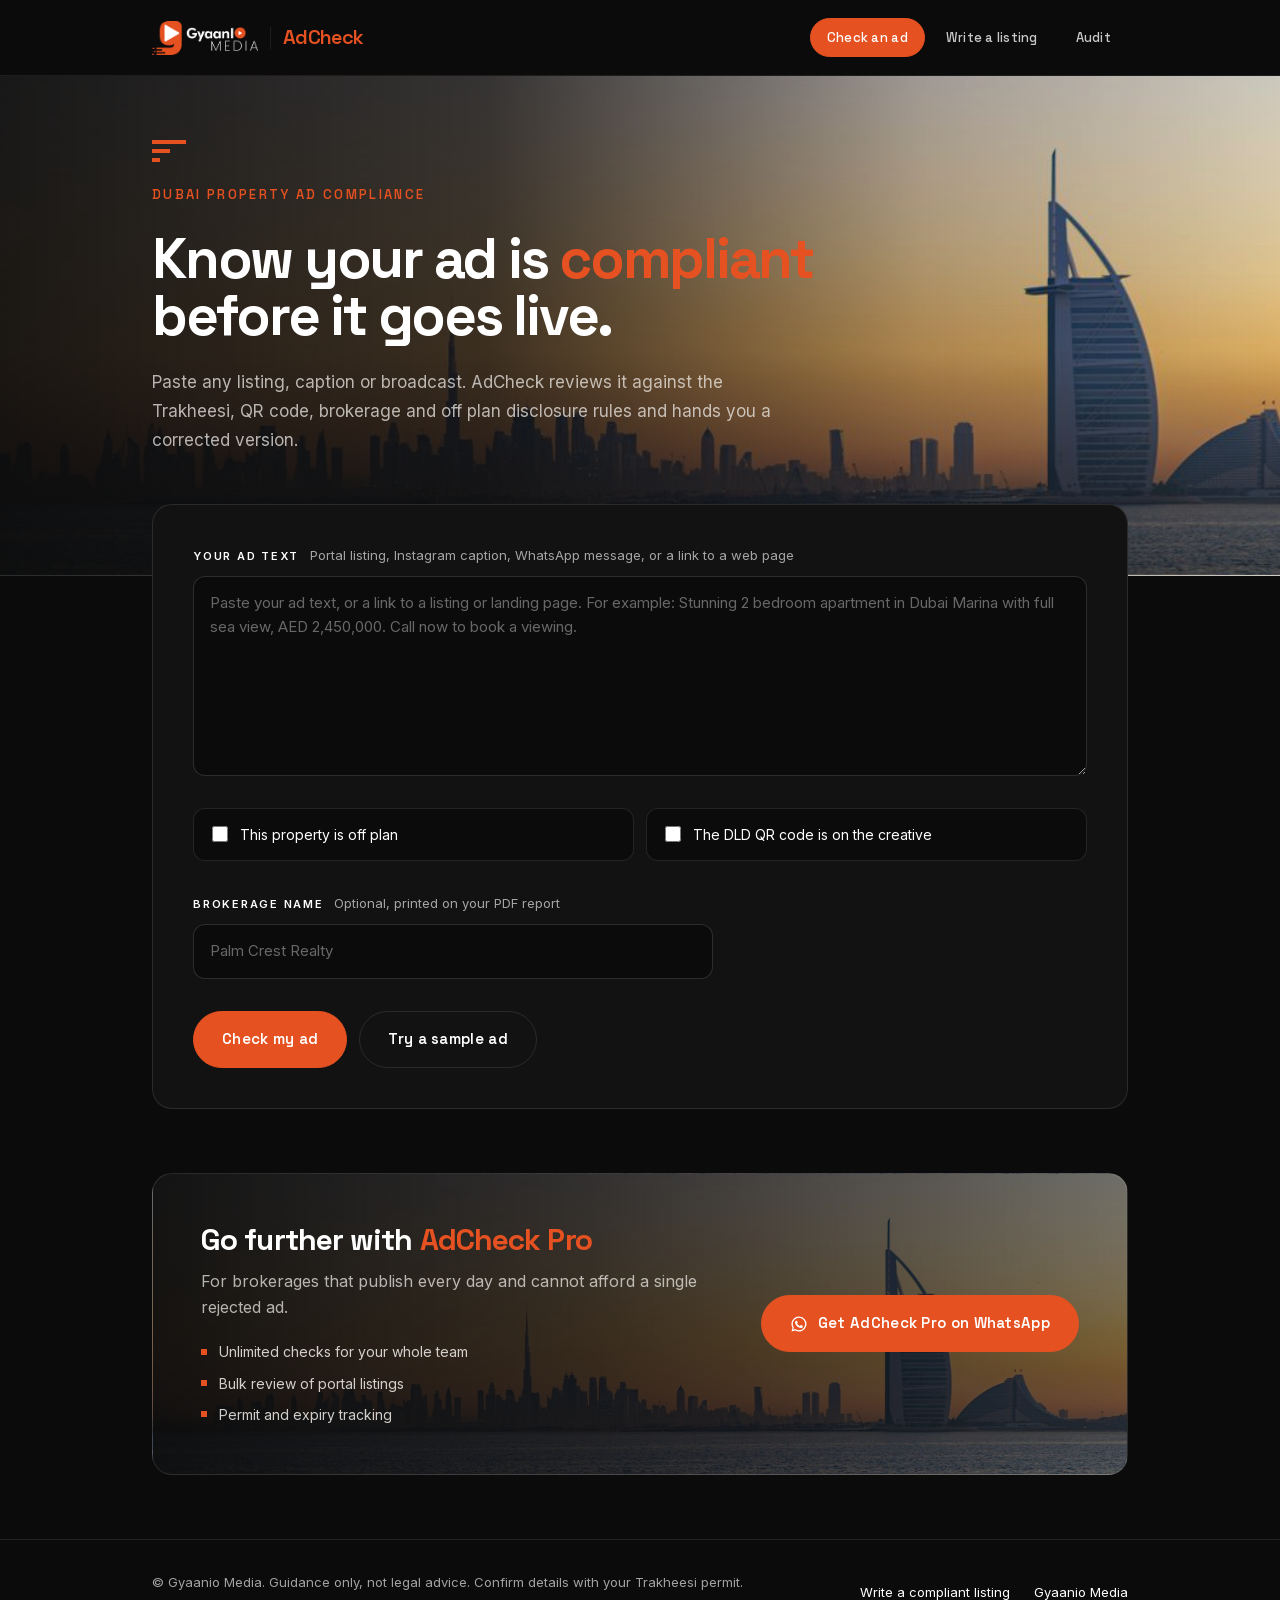
<file: index.html>
<!doctype html>
<html lang="en">
<head>
<meta charset="utf-8">
<meta name="viewport" content="width=device-width, initial-scale=1">
<title>Gyaanio AdCheck | Dubai Property Ad Compliance Checker</title>
<meta name="description" content="Check your Dubai property ad against RERA and DLD advertising rules in seconds. Get a pass, warn or fail per rule and a corrected ad ready to publish.">
<link rel="preload" href="assets/fonts/space-grotesk-latin.woff2" as="font" type="font/woff2" crossorigin>
<link rel="preload" href="assets/fonts/inter-latin.woff2" as="font" type="font/woff2" crossorigin>
<link rel="stylesheet" href="styles.css">
<link rel="icon" href="favicon.ico" sizes="48x48">
<link rel="icon" type="image/png" sizes="32x32" href="assets/icons/favicon-32.png">
<link rel="icon" type="image/png" sizes="96x96" href="assets/icons/favicon-96.png">
<link rel="apple-touch-icon" href="assets/icons/apple-touch-icon.png">
<link rel="manifest" href="site.webmanifest">
<meta name="theme-color" content="#0B0B0B">
<link rel="canonical" href="https://adcheck.gyaaniomedia.com/">
<meta property="og:type" content="website">
<meta property="og:site_name" content="Gyaanio Media">
<meta property="og:title" content="Gyaanio AdCheck | Dubai Property Ad Compliance Checker">
<meta property="og:description" content="Check your Dubai property ad against RERA and DLD advertising rules in seconds. Get a pass, warn or fail per rule and a corrected ad ready to publish.">
<meta property="og:url" content="https://adcheck.gyaaniomedia.com/">
<meta property="og:image" content="https://adcheck.gyaaniomedia.com/assets/og-image.png">
<meta property="og:image:width" content="1200">
<meta property="og:image:height" content="630">
<meta name="twitter:card" content="summary_large_image">
<meta name="twitter:title" content="Gyaanio AdCheck | Dubai Property Ad Compliance Checker">
<meta name="twitter:description" content="Check your Dubai property ad against RERA and DLD advertising rules in seconds. Get a pass, warn or fail per rule and a corrected ad ready to publish.">
<meta name="twitter:image" content="https://adcheck.gyaaniomedia.com/assets/og-image.png">
<link rel="preload" as="image" href="assets/dubai-skyline-1200.jpg">
</head>
<body>

<div class="topbar">
  <div class="wrap">
    <a class="brand" href="https://gyaaniomedia.com" title="Gyaanio Media home"><img src="assets/gyaanio-logo-white.png" alt="Gyaanio Media" class="brand-logo"><span class="brand-sep"></span><b>AdCheck</b></a>
    <nav class="nav" aria-label="Main">
      <a href="index.html" aria-current="page">Check an ad</a>
      <a href="write.html">Write a listing</a>
      <a href="audit.html">Audit</a>
    </nav>
  </div>
</div>

<header class="hero">
  <div class="wrap">
    <span class="eyebrow">Dubai property ad compliance</span>
    <h1>Know your ad is <em>compliant</em> before it goes live.</h1>
    <p class="lead">Paste any listing, caption or broadcast. AdCheck reviews it against the Trakheesi, QR code, brokerage and off plan disclosure rules and hands you a corrected version.</p>
  </div>
</header>

<main class="wrap">
  <form id="checkForm" class="card lift" novalidate>
    <label class="field" for="ad">Your ad text <span class="hint">Portal listing, Instagram caption, WhatsApp message, or a link to a web page</span></label>
    <textarea id="ad" name="ad" placeholder="Paste your ad text, or a link to a listing or landing page. For example: Stunning 2 bedroom apartment in Dubai Marina with full sea view, AED 2,450,000. Call now to book a viewing." required></textarea>

    <div class="checks">
      <label class="check"><input type="checkbox" id="offplan" name="offplan"> This property is off plan</label>
      <label class="check"><input type="checkbox" id="has_qr" name="has_qr"> The DLD QR code is on the creative</label>
    </div>

    <div class="broker-row">
      <label class="field" for="brokerName">Brokerage name <span class="hint">Optional, printed on your PDF report</span></label>
      <input type="text" id="brokerName" name="brokerName" placeholder="Palm Crest Realty" autocomplete="organization">
    </div>

    <div class="actions">
      <button type="submit" class="btn gold" id="runBtn"><span class="spinner" aria-hidden="true"></span><span class="label">Check my ad</span></button>
      <button type="button" class="btn ghost" id="sampleBtn">Try a sample ad</button>
    </div>
    <div class="error" id="error" role="alert"></div>
  </form>

  <div id="results" class="hidden" aria-live="polite">
    <section class="block">
      <div class="report-bar">
        <div>
          <div class="eyebrow">Compliance report</div>
          <h2>Your advertisement, reviewed</h2>
          <div class="date" id="reportDate"></div>
        </div>
        <button type="button" class="btn gold" id="pdfBtn"><span class="spinner" aria-hidden="true"></span><svg width="16" height="16" viewBox="0 0 24 24" aria-hidden="true"><path fill="none" stroke="currentColor" stroke-width="2" stroke-linecap="round" stroke-linejoin="round" d="M12 3v12m0 0 5-5m-5 5-5-5M4 19h16"/></svg><span class="label">Download PDF report</span></button>
      </div>
      <div class="error" id="pdfError" role="alert"></div>
    </section>

    <section class="block" style="margin-top:32px">
      <div class="verdict">
        <div class="score-col">
          <div class="k">Score</div>
          <div class="score" id="score">0<small>/ 100</small></div>
        </div>
        <div class="text-col">
          <h3><span id="verdictText">Result</span> <span class="pill" id="verdictPill"></span></h3>
          <p id="summary"></p>
          <p id="sourceNote" class="source-note" style="display:none"></p>
          <div class="tally" id="tally"></div>
        </div>
      </div>
    </section>

    <section class="block">
      <div class="section-head"><h2 class="section-title">Rule by rule</h2><span class="kicker" id="ruleCount"></span></div>
      <ul class="rules" id="rules"></ul>
    </section>

    <section class="block">
      <div class="output">
        <div class="head">
          <h3>Corrected advertisement</h3>
          <button type="button" class="btn small" id="copyBtn">Copy corrected ad</button>
        </div>
        <pre id="rewritten"></pre>
        <div class="meta">Highlighted brackets are details only you can supply. Replace them before you publish.</div>
      </div>
    </section>
  <section class="consult">
      <div>
        <div class="eyebrow">Gyaanio Media</div>
        <h3>Want every ad your team publishes to pass first time?</h3>
        <p>We review your listings, fix your templates and run compliant campaigns for developers, brokerages and premium brands in Dubai.</p>
      </div>
      <a class="btn gold" href="https://gyaaniomedia.com/contact/">Book a private consultation</a>
    </section>
  </div>

  <aside class="cta">
    <div>
      <h3>Go further with <span>AdCheck Pro</span></h3>
      <p>For brokerages that publish every day and cannot afford a single rejected ad.</p>
      <ul>
        <li>Unlimited checks for your whole team</li>
        <li>Bulk review of portal listings</li>
        <li>Permit and expiry tracking</li>
      </ul>
    </div>
    <a class="btn wa" id="waBtn" target="_blank" rel="noopener" href="https://wa.me/971557341998?text=Hi%20Gyaanio%2C%20I%20would%20like%20to%20know%20more%20about%20AdCheck%20Pro.">
      <svg width="18" height="18" viewBox="0 0 24 24" aria-hidden="true"><path fill="currentColor" d="M12 2a10 10 0 0 0-8.6 15.1L2 22l5-1.3A10 10 0 1 0 12 2Zm0 18.2c-1.5 0-3-.4-4.3-1.2l-.3-.2-3 .8.8-2.9-.2-.3A8.2 8.2 0 1 1 12 20.2Zm4.5-6.1c-.2-.1-1.5-.7-1.7-.8-.2-.1-.4-.1-.6.1l-.8 1c-.1.2-.3.2-.5.1a6.7 6.7 0 0 1-3.3-2.9c-.2-.4.2-.4.7-1.3.1-.2 0-.3 0-.4l-.8-1.8c-.2-.5-.4-.4-.6-.4h-.5c-.2 0-.4.1-.7.3-.2.3-.9.9-.9 2.2s.9 2.5 1 2.7c.1.2 1.8 2.8 4.4 3.9 1.6.7 2.3.8 3.1.6.5-.1 1.5-.6 1.7-1.2.2-.6.2-1.1.2-1.2-.1-.1-.3-.2-.7-.4Z"/></svg>
      Get AdCheck Pro on WhatsApp
    </a>
  </aside>
</main>

<footer class="foot">
  <div class="wrap">
    <span>© Gyaanio Media. Guidance only, not legal advice. Confirm details with your Trakheesi permit.</span>
    <span class="foot-links"><a href="write.html">Write a compliant listing</a><a href="https://gyaaniomedia.com">Gyaanio Media</a></span>
  </div>
</footer>

<script src="assets/report-pdf.js" defer></script>
<script>
(function () {
  var ENDPOINT = "https://fktqdtxlbgixvozllnbq.supabase.co/functions/v1/adcheck";
  var form = document.getElementById("checkForm");
  var adEl = document.getElementById("ad");
  var offplanEl = document.getElementById("offplan");
  var qrEl = document.getElementById("has_qr");
  var runBtn = document.getElementById("runBtn");
  var errEl = document.getElementById("error");
  var results = document.getElementById("results");
  var rewrittenEl = document.getElementById("rewritten");
  var rewrittenText = "";
  var lastResult = null, lastInput = null;

  var SAMPLE = "Luxury 2BR in Dubai Marina, guaranteed 10% ROI! Best price in the market, limited units. Call now 0501234567";

  // Keep copy free of long dashes, even when it comes from the server.
  function clean(s) {
    return String(s == null ? "" : s).replace(/\s*[\u2012-\u2015]\s*/g, ", ").replace(/([A-Za-z])-(?=[A-Za-z])/g, "$1 ");
  }
  function esc(s) {
    return s.replace(/[&<>"']/g, function (c) {
      return { "&": "&amp;", "<": "&lt;", ">": "&gt;", '"': "&quot;", "'": "&#39;" }[c];
    });
  }
  function norm(status) {
    var s = String(status || "").toLowerCase();
    if (s.indexOf("pass") === 0 || s === "ok") return "pass";
    if (s.indexOf("fail") === 0) return "fail";
    return "warn";
  }
  var LABEL = { pass: "Pass", warn: "Warn", fail: "Fail" };

  function showError(msg) { errEl.textContent = msg; errEl.classList.add("show"); }
  function clearError() { errEl.textContent = ""; errEl.classList.remove("show"); }

  function setLoading(on) {
    runBtn.disabled = on;
    runBtn.classList.toggle("loading", on);
    runBtn.querySelector(".label").textContent = on ? "Checking your ad" : "Check my ad";
  }

  function render(data) {
    var checks = Array.isArray(data.checks) ? data.checks : [];
    var counts = { pass: 0, warn: 0, fail: 0 };
    var html = checks.map(function (c) {
      var st = norm(c.status);
      counts[st]++;
      var fix = c.fix && st !== "pass"
        ? '<div class="fix"><b>Fix:</b> ' + esc(clean(c.fix)) + "</div>" : "";
      return '<li class="rule ' + st + '"><header><h4>' + esc(clean(c.rule)) +
        '</h4><span class="pill ' + st + '">' + LABEL[st] + "</span></header>" +
        "<p>" + esc(clean(c.finding)) + "</p>" + fix + "</li>";
    }).join("");
    document.getElementById("rules").innerHTML = html || "<li class=\"rule\"><p>No rules were returned.</p></li>";

    var verdict = norm(data.verdict || (counts.fail ? "fail" : counts.warn ? "warn" : "pass"));
    var pill = document.getElementById("verdictPill");
    pill.className = "pill " + verdict;
    pill.textContent = verdict === "warn" ? "Fix needed" : LABEL[verdict];
    document.getElementById("verdictText").textContent =
      verdict === "pass" ? "Ready to publish" : verdict === "warn" ? "Needs fixing before it runs" : "Not ready to publish";
    document.getElementById("ruleCount").textContent = checks.length + " rules checked";
    document.getElementById("reportDate").textContent = new Date().toLocaleDateString("en-GB", { day: "numeric", month: "long", year: "numeric" });

    var score = data.score;
    document.getElementById("score").innerHTML =
      (typeof score === "number" ? esc(String(score)) : "?") + "<small>/ 100</small>";
    document.getElementById("summary").textContent = clean(data.summary);
    var noteEl = document.getElementById("sourceNote");
    if (noteEl) { noteEl.textContent = data.source_note ? clean(data.source_note) : ""; noteEl.style.display = data.source_note ? "block" : "none"; }
    document.getElementById("tally").innerHTML =
      '<span class="t"><b>' + counts.pass + "</b> Pass</span>" +
      '<span class="t"><b>' + counts.warn + "</b> Warn</span>" +
      '<span class="t fail"><b>' + counts.fail + "</b> Fail</span>";

    rewrittenText = clean(data.rewritten_ad || data.corrected_ad || "");
    rewrittenEl.innerHTML = esc(rewrittenText).replace(/\[([^\]]+)\]/g, '<mark class="ph">[$1]</mark>');

    lastResult = data;
    if (window.GyaanioReport) window.GyaanioReport.preload().catch(function () {});
    results.classList.remove("hidden");
    results.scrollIntoView({ behavior: "smooth", block: "start" });
  }

  form.addEventListener("submit", function (e) {
    e.preventDefault();
    clearError();
    var ad = adEl.value.trim();
    if (ad.length < 10) { showError("Paste your ad text first. It needs at least a sentence to check."); adEl.focus(); return; }
    setLoading(true);
    lastInput = { ad: ad, offplan: offplanEl.checked, hasQr: qrEl.checked };
    var ctrl = window.AbortController ? new AbortController() : null;
    var timer = setTimeout(function () { if (ctrl) ctrl.abort(); }, 90000);
    fetch(ENDPOINT, {
      method: "POST",
      headers: { "Content-Type": "application/json" },
      body: JSON.stringify({ ad: ad, offplan: offplanEl.checked, has_qr: qrEl.checked }),
      signal: ctrl ? ctrl.signal : undefined
    }).then(function (r) {
      if (!r.ok) throw new Error("status " + r.status);
      return r.json();
    }).then(function (data) {
      if (data && data.error) { var e = new Error(data.error); e.friendly = true; throw e; }
      render(data);
    }).catch(function (err) {
      showError(err && err.name === "AbortError"
        ? "The check took too long. Please try again in a moment."
        : (err && err.friendly ? err.message : "We could not check your ad right now. Please try again in a moment."));
    }).finally(function () {
      clearTimeout(timer);
      setLoading(false);
    });
  });

  document.getElementById("sampleBtn").addEventListener("click", function () {
    adEl.value = SAMPLE;
    offplanEl.checked = true;
    qrEl.checked = false;
    adEl.focus();
  });

  var copyBtn = document.getElementById("copyBtn");
  copyBtn.addEventListener("click", function () {
    copyText(rewrittenText, copyBtn, "Copy corrected ad");
  });

  function copyText(text, btn, label) {
    function done() { btn.textContent = "Copied"; setTimeout(function () { btn.textContent = label; }, 1800); }
    if (navigator.clipboard && window.isSecureContext) {
      navigator.clipboard.writeText(text).then(done, fallback);
    } else { fallback(); }
    function fallback() {
      var ta = document.createElement("textarea");
      ta.value = text; ta.setAttribute("readonly", ""); ta.style.position = "fixed"; ta.style.opacity = "0";
      document.body.appendChild(ta); ta.select();
      try { document.execCommand("copy"); done(); } catch (e) { btn.textContent = "Press Ctrl C to copy"; }
      document.body.removeChild(ta);
    }
  }

  // PDF report
  var pdfBtn = document.getElementById("pdfBtn");
  var pdfErr = document.getElementById("pdfError");
  pdfBtn.addEventListener("click", function () {
    if (!lastResult || !window.GyaanioReport) return;
    pdfErr.classList.remove("show");
    pdfBtn.disabled = true; pdfBtn.classList.add("loading");
    pdfBtn.querySelector(".label").textContent = "Preparing your PDF";
    window.GyaanioReport.single({
      result: lastResult,
      ad: lastInput && lastInput.ad,
      offplan: lastInput && lastInput.offplan,
      hasQr: lastInput && lastInput.hasQr,
      brokerage: document.getElementById("brokerName").value.trim()
    }).then(function () {
      pdfBtn.querySelector(".label").textContent = "PDF saved";
      setTimeout(function () { pdfBtn.querySelector(".label").textContent = "Download PDF report"; }, 2200);
    }).catch(function () {
      pdfErr.textContent = "We could not build the PDF. Please try again.";
      pdfErr.classList.add("show");
      pdfBtn.querySelector(".label").textContent = "Download PDF report";
    }).finally(function () {
      pdfBtn.disabled = false; pdfBtn.classList.remove("loading");
    });
  });

  // Prefill from the listing writer.
  try {
    var pre = sessionStorage.getItem("adcheck_prefill");
    if (pre) {
      var p = JSON.parse(pre);
      adEl.value = p.ad || "";
      offplanEl.checked = !!p.offplan;
      sessionStorage.removeItem("adcheck_prefill");
    }
  } catch (e) {}
})();
</script>
</body>
</html>
</file>
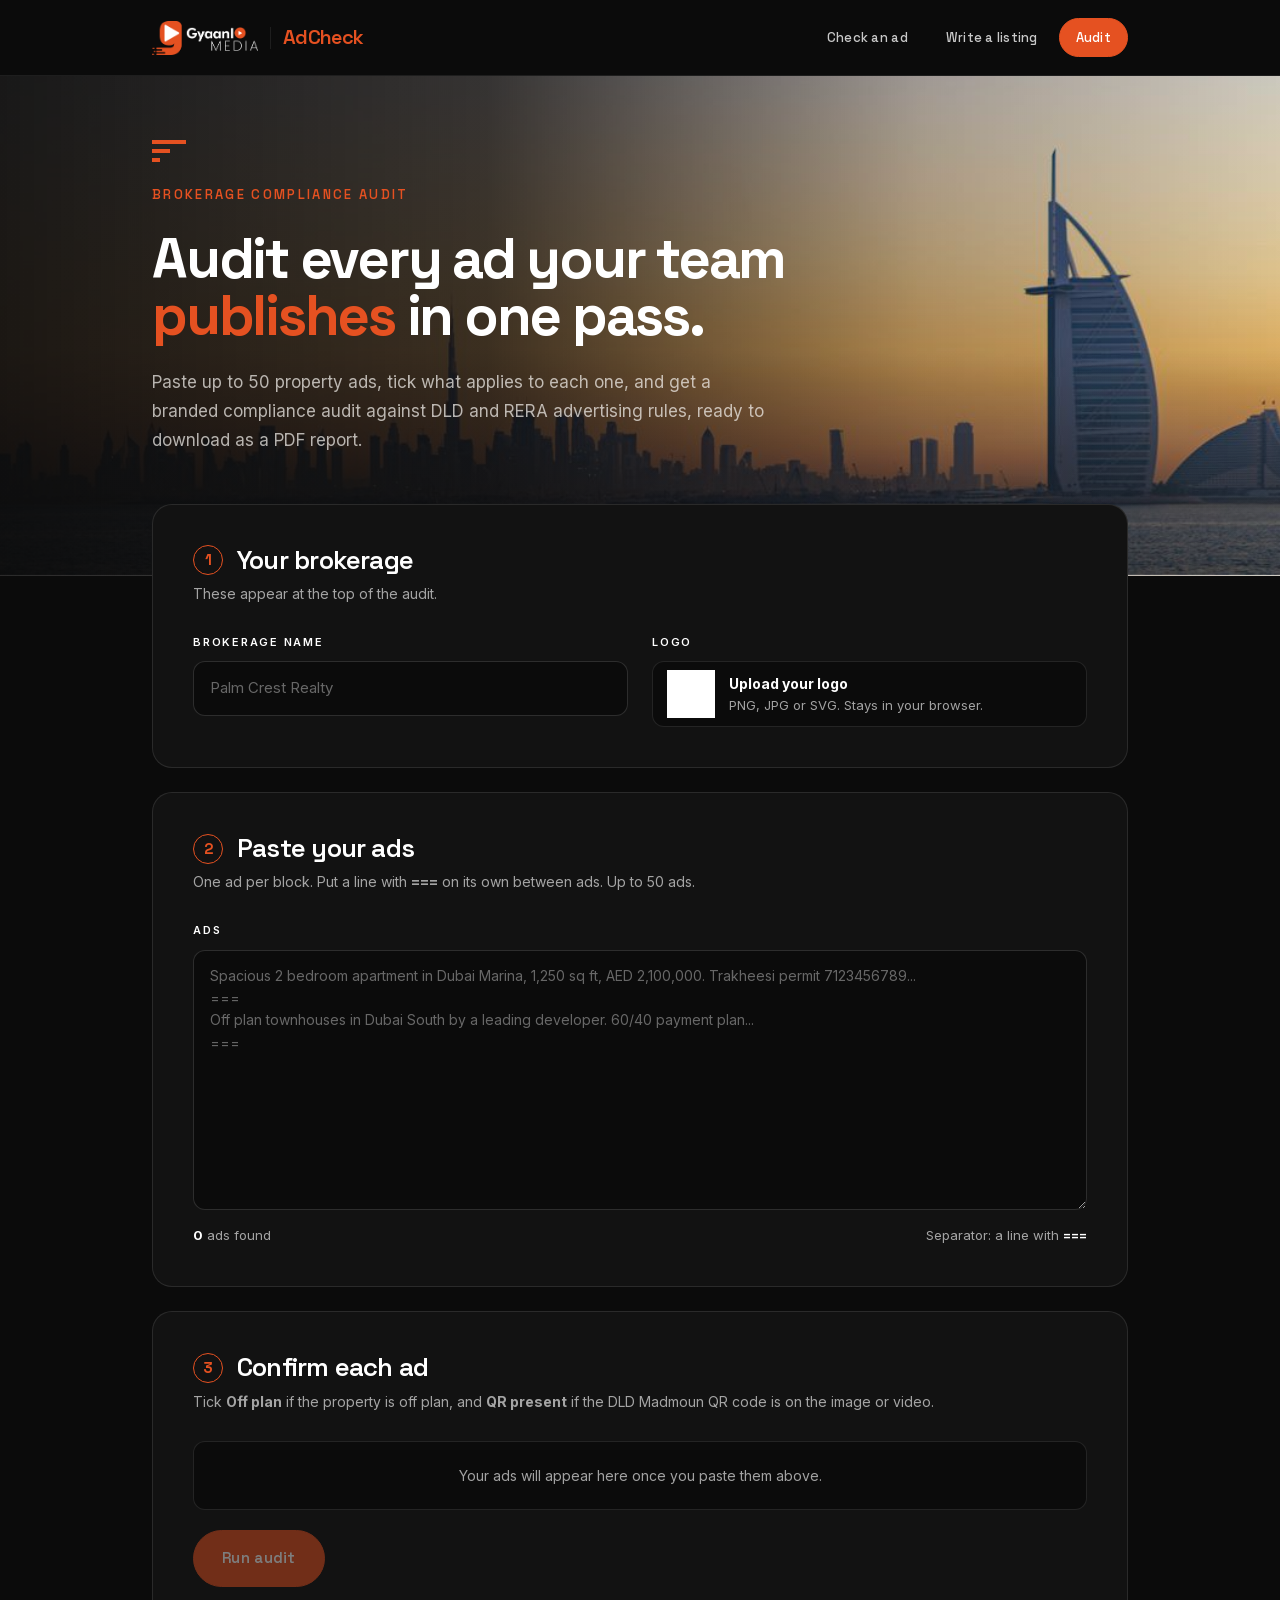
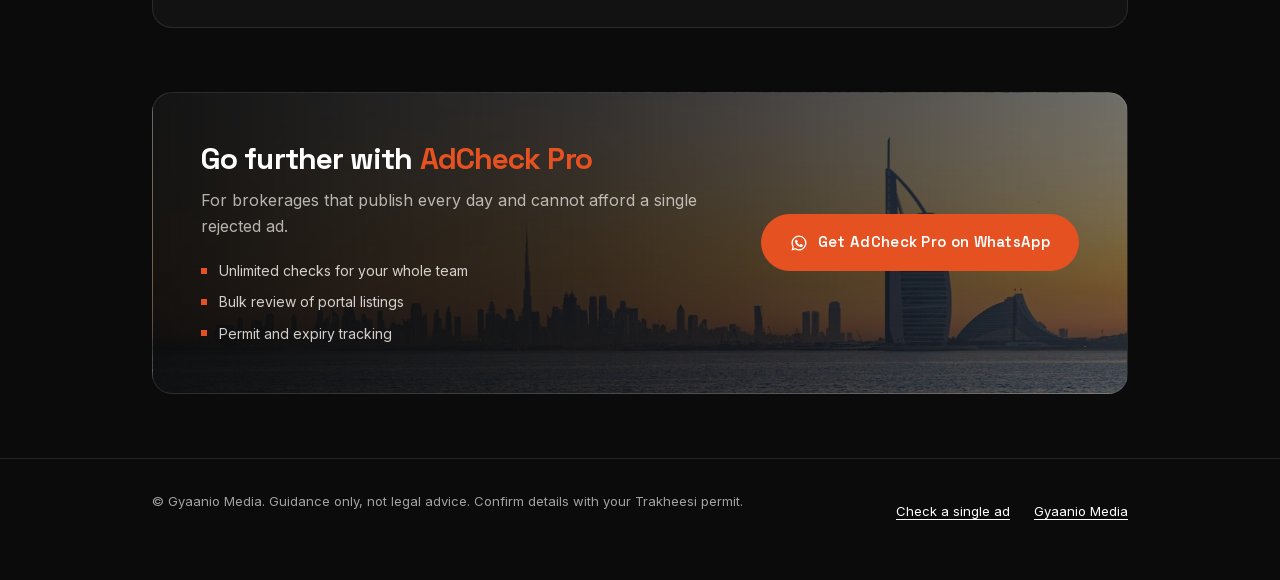
<file: audit.html>
<!DOCTYPE html>
<html lang="en">
<head>
<meta charset="utf-8">
<meta name="viewport" content="width=device-width, initial-scale=1">
<title>Gyaanio AdCheck | Brokerage Compliance Audit</title>
<meta name="description" content="Run a branded DLD and RERA compliance audit across up to 50 property ads.">
<link rel="preload" href="assets/fonts/space-grotesk-latin.woff2" as="font" type="font/woff2" crossorigin>
<link rel="preload" href="assets/fonts/inter-latin.woff2" as="font" type="font/woff2" crossorigin>
<link rel="stylesheet" href="styles.css">
<link rel="icon" href="favicon.ico" sizes="48x48">
<link rel="icon" type="image/png" sizes="32x32" href="assets/icons/favicon-32.png">
<link rel="icon" type="image/png" sizes="96x96" href="assets/icons/favicon-96.png">
<link rel="apple-touch-icon" href="assets/icons/apple-touch-icon.png">
<link rel="manifest" href="site.webmanifest">
<meta name="theme-color" content="#0B0B0B">
<link rel="canonical" href="https://adcheck.gyaaniomedia.com/audit.html">
<meta property="og:type" content="website">
<meta property="og:site_name" content="Gyaanio Media">
<meta property="og:title" content="Gyaanio AdCheck | Brokerage Compliance Audit">
<meta property="og:description" content="Run a branded DLD and RERA compliance audit across up to 50 property ads.">
<meta property="og:url" content="https://adcheck.gyaaniomedia.com/audit.html">
<meta property="og:image" content="https://adcheck.gyaaniomedia.com/assets/og-image.png">
<meta property="og:image:width" content="1200">
<meta property="og:image:height" content="630">
<meta name="twitter:card" content="summary_large_image">
<meta name="twitter:title" content="Gyaanio AdCheck | Brokerage Compliance Audit">
<meta name="twitter:description" content="Run a branded DLD and RERA compliance audit across up to 50 property ads.">
<meta name="twitter:image" content="https://adcheck.gyaaniomedia.com/assets/og-image.png">
<link rel="preload" as="image" href="assets/dubai-skyline-1200.jpg">
<style>
  /* Audit page additions on top of styles.css */
  [hidden] { display: none !important; }
  .card + .card { margin-top: 24px; }
  .card h2 { font-family: var(--serif); font-weight: 600; font-size: 26px; line-height: 1.2; margin: 0 0 6px; color: var(--ink); display: flex; align-items: center; }
  .card .sub { margin: 0 0 28px; color: var(--muted); font-size: 14px; }
  .step { display: inline-flex; align-items: center; justify-content: center; width: 30px; height: 30px; border: 1px solid var(--orange); border-radius: 50%; color: var(--orange); font-family: var(--serif); font-size: 15px; font-weight: 700; margin-right: 14px; }
  .grid2 { display: grid; grid-template-columns: 1fr 1fr; gap: 24px; }
  #adsInput { min-height: 260px; font-size: 14px; }

  .logo-drop { display: flex; align-items: center; gap: 14px; border: 1px solid var(--line); border-radius: var(--r-field); padding: 8px 14px; background: var(--field); cursor: pointer; }
  .logo-drop:hover { border-color: var(--ink); }
  .logo-drop input { display: none; }
  .logo-drop strong { display: block; font-size: 14px; }
  .logo-thumb { width: 48px; height: 48px; border-radius: 0; background: #fff; border: 1px solid var(--line); display: flex; align-items: center; justify-content: center; overflow: hidden; flex: none; color: var(--muted); font-size: 11px; }
  .logo-thumb img { max-width: 100%; max-height: 100%; object-fit: contain; }

  .meta-row { display: flex; justify-content: space-between; flex-wrap: wrap; gap: 8px; font-size: 13px; color: var(--muted); margin-top: 8px; }
  .meta-row b { color: var(--ink); }
  .meta-row .over { color: var(--fail); font-weight: 600; }

  .bulk { display: flex; gap: 8px; flex-wrap: wrap; margin-bottom: 12px; }
  .ads { display: grid; gap: 10px; }
  .ad-item { display: grid; grid-template-columns: 34px 1fr auto; gap: 14px; align-items: start; padding: 16px 18px; border: 1px solid var(--line); border-radius: var(--r-field); background: var(--field); }
  .ad-num { font-family: var(--serif); font-weight: 600; color: var(--gold); font-size: 18px; line-height: 1.3; }
  .ad-text { font-size: 14px; overflow: hidden; display: -webkit-box; -webkit-line-clamp: 2; -webkit-box-orient: vertical; }
  .ad-flags { display: flex; gap: 8px; flex-wrap: wrap; }
  .ad-flags label { display: inline-flex; align-items: center; gap: 6px; font-size: 13px; white-space: nowrap; cursor: pointer; padding: 5px 10px; border: 1px solid var(--line); border-radius: 999px; background: var(--surface-2); }
  .ad-flags label:has(input:checked) { border-color: var(--gold); background: var(--orange-tint); }
  .ad-flags input { accent-color: var(--gold); width: 15px; height: 15px; margin: 0; }
  .ad-item.short { border-color: var(--fail); }
  .ad-item.short .ad-text::after { content: "  Too short to check, needs 20 characters"; color: var(--fail); font-weight: 600; }
  .empty { text-align: center; color: var(--muted); padding: 22px; border: 1px solid var(--line); border-radius: var(--r-field); font-size: 14px; background: var(--field); }
  .btn:disabled { opacity: .45; cursor: not-allowed; }

  .progress { display: none; }
  .progress.on { display: block; }
  .bar { height: 3px; background: var(--line); overflow: hidden; margin: 24px 0 10px; }
  .bar > i { display: block; height: 100%; width: 0; background: var(--gold); transition: width .35s ease; }
  .progress-label { display: flex; justify-content: space-between; font-size: 13px; color: var(--muted); }
  .progress-label b { color: var(--ink); }
  .log { margin-top: 10px; font-size: 13px; color: var(--muted); max-height: 140px; overflow: auto; }

  /* Report */
  #reportSection { display: none; }
  #reportSection.on { display: block; }
  .report-toolbar { display: flex; justify-content: space-between; align-items: center; gap: 12px; flex-wrap: wrap; margin: 56px 0 24px; padding-bottom: 20px; border-bottom: 1px solid var(--line); }
  .report-toolbar .section-title { margin: 0; }
  .report {
    --ink: #111111; --black: #0B0B0B; --line: #DAD5CD; --muted: #6B6864; --body: #3A3733; --cream: #F3F0EB; --stone: #F3F0EB; --white: #FFFFFF;
    --pass: #111111; --pass-bg: #F3F0EB; --warn: #C2431A; --warn-bg: #FBE9E2; --orange-deep: #C2431A; --orange-tint: #FBE9E2; --surface-2: #F3F0EB;
    color: #111111;
    background: #fff; border: 1px solid var(--line); border-radius: var(--radius); overflow: hidden; max-width: 860px; margin: 0 auto; line-height: 1.55; }
  .r-head { background: var(--black); color: var(--cream); padding: 32px 40px; display: flex; align-items: center; gap: 20px; border-bottom: 1px solid var(--gold); }
  .r-logo { width: 64px; height: 64px; border-radius: 0; background: #fff; display: flex; align-items: center; justify-content: center; overflow: hidden; flex: none; }
  .r-logo img { max-width: 100%; max-height: 100%; object-fit: contain; }
  .r-logo.mono { background: var(--gold); color: var(--black); font-family: var(--serif); font-weight: 700; font-size: 24px; }
  .r-title { flex: 1; min-width: 0; }
  .r-title .eyebrow { margin: 0; font-size: 11px; }
  .r-title h3 { font-family: var(--serif); font-weight: 600; font-size: 30px; margin: 2px 0 0; line-height: 1.2; overflow-wrap: anywhere; }
  .r-date { text-align: right; font-size: 12px; color: rgba(251,248,242,.7); flex: none; }
  .r-date b { display: block; color: var(--cream); font-size: 14px; font-weight: 600; }
  .r-body { padding: 36px 40px 40px; }
  .r-section-title { font-family: var(--serif); font-weight: 600; font-size: 21px; color: var(--black); margin: 40px 0 16px; padding-bottom: 10px; border-bottom: 1px solid var(--line); display: flex; justify-content: space-between; align-items: baseline; gap: 12px; }
  .r-section-title:first-child { margin-top: 0; }
  .r-section-title small { font-family: var(--sans); font-size: 11px; color: var(--muted); font-weight: 500; }

  .stats { display: grid; grid-template-columns: repeat(4, 1fr); gap: 0; border: 1px solid var(--line); }
  .stat { border-left: 1px solid var(--line); border-radius: 0; padding: 18px 20px; background: #fff; }
  .stat:first-child { border-left: 0; }
  .stat .k { font-size: 10.5px; letter-spacing: .14em; text-transform: uppercase; color: var(--muted); font-weight: 700; }
  .stat .v { font-family: var(--serif); font-size: 38px; font-weight: 600; line-height: 1.1; margin-top: 4px; color: var(--black); }
  .stat.pass .v { color: var(--pass); }
  .stat.fix .v { color: var(--warn); }
  .stat.fail .v { color: var(--fail); }
  .stat .p { font-size: 11.5px; color: var(--muted); }
  .split { display: flex; height: 4px; overflow: hidden; margin-top: 16px; background: var(--line); gap: 2px; }
  .split i { display: block; height: 100%; }
  .split .s-pass { background: var(--pass); }
  .split .s-fix { background: var(--warn); }
  .split .s-fail { background: var(--fail); }

  .exposure { margin-top: 16px; background: var(--black); color: var(--cream); border-radius: 0; padding: 22px 24px; display: flex; justify-content: space-between; align-items: center; gap: 16px; border-left: 2px solid var(--gold); }
  .exposure .k { font-size: 11px; letter-spacing: .16em; text-transform: uppercase; color: var(--gold); font-weight: 700; }
  .exposure .note { font-size: 12px; color: rgba(251,248,242,.7); margin-top: 2px; }
  .exposure .v { font-family: var(--serif); font-size: 34px; font-weight: 600; color: var(--gold); white-space: nowrap; }

  .viol { list-style: none; margin: 0; padding: 0; display: grid; gap: 0; }
  .viol li { display: grid; grid-template-columns: 30px 1fr 150px 84px; gap: 14px; align-items: center; font-size: 14px; padding: 12px 0; border-bottom: 1px solid var(--line); }
  .viol .rank { font-family: var(--serif); font-weight: 700; color: var(--gold); font-size: 16px; }
  .viol .name { font-weight: 600; }
  .viol .meter { height: 3px; background: var(--line); overflow: hidden; }
  .viol .meter i { display: block; height: 100%; background: var(--gold); }
  .viol .num { text-align: right; font-size: 12.5px; color: var(--muted); white-space: nowrap; }
  .viol .num b { color: var(--black); font-size: 14px; }
  .none { font-size: 14px; color: var(--ink); font-weight: 600; margin: 0; }

  table.ads-table { width: 100%; border-collapse: collapse; font-size: 13px; }
  .ads-table th { text-align: left; font-size: 10.5px; letter-spacing: .12em; text-transform: uppercase; color: var(--muted); font-weight: 700; padding: 6px 8px; border-bottom: 1px solid var(--ink); }
  .ads-table td { padding: 12px 8px; border-bottom: 1px solid var(--line); vertical-align: top; }
  .ads-table tr:nth-child(even) td { background: #FFFFFF; }
  .ads-table .c-num { width: 30px; color: var(--gold); font-weight: 700; }
  .ads-table .c-ad .ex { display: -webkit-box; -webkit-line-clamp: 2; -webkit-box-orient: vertical; overflow: hidden; }
  .ads-table .c-ad .flags { font-size: 10.5px; color: var(--muted); margin-top: 2px; }
  .ads-table .c-verdict { width: 120px; }
  .ads-table .c-score { width: 64px; text-align: right; font-weight: 700; font-variant-numeric: tabular-nums; }
  .report .pill { font-size: 10.5px; padding: 3px 9px; }
  .pill.fix { background: var(--warn-bg); color: var(--warn); }
  .pill.err { background: #EEE; color: #555; }

  .r-foot { padding: 18px 40px; background: var(--cream); border-top: 1px solid var(--line); font-size: 10.5px; color: var(--muted); display: flex; justify-content: space-between; gap: 16px; }
  .r-foot b { color: var(--gold); }

  @media (max-width: 720px) {
    .grid2 { grid-template-columns: 1fr; }
    .ad-item { grid-template-columns: 26px 1fr; }
    .ad-flags { grid-column: 2; }
    .r-head { flex-wrap: wrap; padding: 20px; }
    .r-date { text-align: left; width: 100%; }
    .r-body { padding: 20px; }
    .stats { grid-template-columns: repeat(2, 1fr); }
    .viol li { grid-template-columns: 22px 1fr 64px; }
    .viol .meter { display: none; }
    .exposure { flex-direction: column; align-items: flex-start; }
    .r-foot { flex-direction: column; padding: 14px 20px; }
  }

  /* Print: A4 portrait, report only */
  @page { size: A4 portrait; margin: 10mm; }
  @media print {
    html, body { background: #fff; font-size: 12px; }
    * { -webkit-print-color-adjust: exact; print-color-adjust: exact; }
    .no-print, .report-toolbar { display: none !important; }
    #reportSection { display: block !important; }
    main.wrap { max-width: none; padding: 0; }
    .report { max-width: none; width: 100%; border: none; border-radius: 0; box-shadow: none; }
    .r-head { padding: 16px 20px; flex-wrap: nowrap; }
    .r-date { text-align: right; width: auto; }
    .r-body { padding: 14px 20px 16px; }
    .r-section-title { margin: 14px 0 8px; }
    .stats { grid-template-columns: repeat(4, 1fr); }
    .stat .v, .exposure .v { font-size: 24px; }
    .exposure { padding: 12px 16px; flex-direction: row; align-items: center; }
    .viol li { grid-template-columns: 22px 1fr 130px 70px; }
    .viol li { padding: 4px 0; font-size: 12px; }
    .stat { padding: 10px 12px; }
    .split { margin-top: 10px; }
    .exposure { margin-top: 10px; }
    .r-title h3 { font-size: 24px; }
    .r-section-title { margin: 10px 0 6px; padding-bottom: 4px; font-size: 16px; }
    .ads-table td { padding: 3px 6px; }
    .stat .v { font-size: 22px; }
    .r-foot { padding: 8px 20px; }
    .viol .meter { display: block; }
    .ads-table { font-size: 10.5px; }
    .ads-table td { padding: 4px 6px; }
    .ads-table tr { break-inside: avoid; }
    .ads-table thead { display: table-header-group; }
    .r-foot { padding: 10px 20px; flex-direction: row; }
  }
</style>
</head>
<body>

<div class="topbar no-print">
  <div class="wrap">
    <a class="brand" href="https://gyaaniomedia.com" title="Gyaanio Media home"><img src="assets/gyaanio-logo-white.png" alt="Gyaanio Media" class="brand-logo"><span class="brand-sep"></span><b>AdCheck</b></a>
    <nav class="nav" aria-label="Main">
      <a href="index.html">Check an ad</a>
      <a href="write.html">Write a listing</a>
      <a href="audit.html" aria-current="page">Audit</a>
    </nav>
  </div>
</div>

<header class="hero no-print">
  <div class="wrap">
    <span class="eyebrow">Brokerage compliance audit</span>
    <h1>Audit every ad your team <em>publishes</em> in one pass.</h1>
    <p class="lead">Paste up to 50 property ads, tick what applies to each one, and get a branded compliance audit against DLD and RERA advertising rules, ready to download as a PDF report.</p>
  </div>
</header>

<main class="wrap">
  <section class="card lift no-print" aria-labelledby="s1">
    <h2 id="s1"><span class="step">1</span>Your brokerage</h2>
    <p class="sub">These appear at the top of the audit.</p>
    <div class="grid2">
      <div>
        <label class="field" for="brokerName">Brokerage name</label>
        <input type="text" id="brokerName" placeholder="Palm Crest Realty" autocomplete="organization">
      </div>
      <div>
        <span class="field">Logo</span>
        <label class="logo-drop" for="logoInput">
          <span class="logo-thumb" id="logoThumb">None</span>
          <span><strong id="logoName">Upload your logo</strong><span class="hint" style="display:block">PNG, JPG or SVG. Stays in your browser.</span></span>
          <input type="file" id="logoInput" accept="image/*">
        </label>
      </div>
    </div>
  </section>

  <section class="card no-print" aria-labelledby="s2">
    <h2 id="s2"><span class="step">2</span>Paste your ads</h2>
    <p class="sub">One ad per block. Put a line with <b>===</b> on its own between ads. Up to 50 ads.</p>
    <label class="field" for="adsInput">Ads</label>
    <textarea id="adsInput" spellcheck="false" placeholder="Spacious 2 bedroom apartment in Dubai Marina, 1,250 sq ft, AED 2,100,000. Trakheesi permit 7123456789...
===
Off plan townhouses in Dubai South by a leading developer. 60/40 payment plan...
==="></textarea>
    <div class="meta-row">
      <span class="count" id="adCount"><b>0</b> ads found</span>
      <span>Separator: a line with <b>===</b></span>
    </div>
  </section>

  <section class="card no-print" aria-labelledby="s3">
    <h2 id="s3"><span class="step">3</span>Confirm each ad</h2>
    <p class="sub">Tick <b>Off plan</b> if the property is off plan, and <b>QR present</b> if the DLD Madmoun QR code is on the image or video.</p>
    <div class="bulk" id="bulk" hidden>
      <button type="button" class="btn ghost small" data-bulk="offplan:1">Mark all off plan</button>
      <button type="button" class="btn ghost small" data-bulk="offplan:0">Clear off plan</button>
      <button type="button" class="btn ghost small" data-bulk="qr:1">Mark all QR present</button>
      <button type="button" class="btn ghost small" data-bulk="qr:0">Clear QR present</button>
    </div>
    <div class="ads" id="adList"><div class="empty">Your ads will appear here once you paste them above.</div></div>

    <div class="actions" style="margin-top:20px">
      <button type="button" class="btn gold" id="runBtn" disabled>Run audit</button>
      <button type="button" class="btn ghost" id="stopBtn" hidden>Stop</button>
    </div>

    <div class="progress" id="progress" aria-live="polite">
      <div class="bar" role="progressbar" aria-valuemin="0" aria-valuemax="100" aria-valuenow="0" id="bar"><i id="barFill"></i></div>
      <div class="progress-label"><span id="progressText">Starting</span><b id="progressPct">0%</b></div>
      <div class="log" id="log"></div>
    </div>
    <div class="error" id="errorBox" role="alert"></div>
  </section>

  <section id="reportSection" aria-labelledby="reportHeading">
    <div class="report-toolbar no-print">
      <h2 class="section-title" id="reportHeading">Your compliance audit</h2>
      <div class="actions">
        <button type="button" class="btn ghost" id="editBtn">Edit ads</button>
        <button type="button" class="btn gold" id="printBtn"><span class="spinner" aria-hidden="true"></span><svg width="16" height="16" viewBox="0 0 24 24" aria-hidden="true"><path fill="none" stroke="currentColor" stroke-width="2" stroke-linecap="round" stroke-linejoin="round" d="M12 3v12m0 0 5-5m-5 5-5-5M4 19h16"/></svg><span class="label">Download PDF report</span></button>
      </div>
    </div>
    <div class="error no-print" id="pdfError" role="alert" style="max-width:860px;margin:0 auto 16px"></div>
    <article class="report" id="report"></article>
    <section class="consult no-print">
      <div>
        <div class="eyebrow">Gyaanio Media</div>
        <h3>Want every ad your team publishes to pass first time?</h3>
        <p>We review your listings, fix your templates and run compliant campaigns for developers, brokerages and premium brands in Dubai.</p>
      </div>
      <a class="btn gold" href="https://gyaaniomedia.com/contact/">Book a private consultation</a>
    </section>

  </section>
  <aside class="cta no-print">
    <div>
      <h3>Go further with <span>AdCheck Pro</span></h3>
      <p>For brokerages that publish every day and cannot afford a single rejected ad.</p>
      <ul>
        <li>Unlimited checks for your whole team</li>
        <li>Bulk review of portal listings</li>
        <li>Permit and expiry tracking</li>
      </ul>
    </div>
    <a class="btn wa" target="_blank" rel="noopener" href="https://wa.me/971557341998?text=Hi%20Gyaanio%2C%20I%20would%20like%20to%20know%20more%20about%20AdCheck%20Pro.">
      <svg width="18" height="18" viewBox="0 0 24 24" aria-hidden="true"><path fill="currentColor" d="M12 2a10 10 0 0 0-8.6 15.1L2 22l5-1.3A10 10 0 1 0 12 2Zm0 18.2c-1.5 0-3-.4-4.3-1.2l-.3-.2-3 .8.8-2.9-.2-.3A8.2 8.2 0 1 1 12 20.2Zm4.5-6.1c-.2-.1-1.5-.7-1.7-.8-.2-.1-.4-.1-.6.1l-.8 1c-.1.2-.3.2-.5.1a6.7 6.7 0 0 1-3.3-2.9c-.2-.4.2-.4.7-1.3.1-.2 0-.3 0-.4l-.8-1.8c-.2-.5-.4-.4-.6-.4h-.5c-.2 0-.4.1-.7.3-.2.3-.9.9-.9 2.2s.9 2.5 1 2.7c.1.2 1.8 2.8 4.4 3.9 1.6.7 2.3.8 3.1.6.5-.1 1.5-.6 1.7-1.2.2-.6.2-1.1.2-1.2-.1-.1-.3-.2-.7-.4Z"/></svg>
      Get AdCheck Pro on WhatsApp
    </a>
  </aside>
</main>

<footer class="foot no-print">
  <div class="wrap">
    <span>© Gyaanio Media. Guidance only, not legal advice. Confirm details with your Trakheesi permit.</span>
    <span class="foot-links"><a href="index.html">Check a single ad</a><a href="https://gyaaniomedia.com">Gyaanio Media</a></span>
  </div>
</footer>

<script src="assets/report-pdf.js" defer></script>
<script>
(() => {
  const ENDPOINT = "https://fktqdtxlbgixvozllnbq.supabase.co/functions/v1/adcheck";
  const MAX_ADS = 50;
  const FINE_PER_AD = 50000;
  const SEPARATOR = /^\s*(?:={3,}|-{3,}|_{3,})\s*$/;

  const RULES = [
    { name: "One permit per listing", test: /one permit|per listing|reus|expired|manipulat/i },
    { name: "DLD Madmoun QR code", test: /qr|madmoun/i },
    { name: "Trakheesi permit number", test: /trakheesi|permit/i },
    { name: "Brokerage identity and RERA ORN", test: /broker|orn|brn|identity/i },
    { name: "Off plan disclosure", test: /off\s*plan|escrow|developer|completion/i },
    { name: "Accuracy of price, size and details", test: /accura|price|size|bedroom|payment plan/i },
    { name: "Prohibited claims", test: /prohibit|claim|guarantee/i },
  ];

  const $ = (id) => document.getElementById(id);
  const els = {
    name: $("brokerName"), logoInput: $("logoInput"), logoThumb: $("logoThumb"), logoName: $("logoName"),
    ads: $("adsInput"), adCount: $("adCount"), adList: $("adList"), bulk: $("bulk"),
    run: $("runBtn"), stop: $("stopBtn"), progress: $("progress"), bar: $("bar"), barFill: $("barFill"),
    progressText: $("progressText"), progressPct: $("progressPct"), log: $("log"), error: $("errorBox"),
    reportSection: $("reportSection"), report: $("report"), print: $("printBtn"), edit: $("editBtn"),
  };

  let logoData = "";
  let ads = [];            // [{ text, offplan, qr }]
  let running = false;
  let stopRequested = false;
  let lastAudit = null;

  const esc = (s) => String(s).replace(/[&<>"']/g, (c) => ({ "&": "&amp;", "<": "&lt;", ">": "&gt;", '"': "&quot;", "'": "&#39;" }[c]));
  const fmtAED = (n) => "AED " + n.toLocaleString("en-US");
  const pct = (n, d) => (d ? Math.round((n / d) * 100) : 0);

  /* Logo */
  els.logoInput.addEventListener("change", () => {
    const f = els.logoInput.files && els.logoInput.files[0];
    if (!f) return;
    const r = new FileReader();
    r.onload = () => {
      logoData = r.result;
      els.logoThumb.innerHTML = '<img alt="" src="' + logoData + '">';
      els.logoName.textContent = f.name;
    };
    r.readAsDataURL(f);
  });

  /* Parse ads */
  function parseAds(raw) {
    const blocks = [];
    let cur = [];
    raw.replace(/\r\n?/g, "\n").split("\n").forEach((line) => {
      if (SEPARATOR.test(line)) { blocks.push(cur.join("\n")); cur = []; }
      else cur.push(line);
    });
    blocks.push(cur.join("\n"));
    return blocks.map((b) => b.trim()).filter(Boolean);
  }

  function syncAds() {
    const texts = parseAds(els.ads.value);
    ads = texts.map((text, i) => {
      const prev = ads[i];
      return { text, offplan: prev ? prev.offplan : /off\s*plan/i.test(text), qr: prev ? prev.qr : false };
    });
    renderAdList();
  }

  function renderAdList() {
    const n = ads.length;
    const over = n > MAX_ADS;
    els.adCount.innerHTML = over
      ? '<span class="over">' + n + " ads found. The limit is " + MAX_ADS + ", please remove " + (n - MAX_ADS) + ".</span>"
      : "<b>" + n + "</b> " + (n === 1 ? "ad" : "ads") + " found";
    els.bulk.hidden = n === 0;
    if (!n) {
      els.adList.innerHTML = '<div class="empty">Your ads will appear here once you paste them above.</div>';
    } else {
      els.adList.innerHTML = ads.map((a, i) =>
        '<div class="ad-item' + (a.text.length < 20 ? " short" : "") + '" data-i="' + i + '">' +
          '<div class="ad-num">' + (i + 1) + "</div>" +
          '<div class="ad-text">' + esc(a.text) + "</div>" +
          '<div class="ad-flags">' +
            '<label><input type="checkbox" data-k="offplan"' + (a.offplan ? " checked" : "") + "> Off plan</label>" +
            '<label><input type="checkbox" data-k="qr"' + (a.qr ? " checked" : "") + "> QR present</label>" +
          "</div></div>"
      ).join("");
    }
    updateRunState();
  }

  function updateRunState() {
    const ok = ads.length > 0 && ads.length <= MAX_ADS && ads.every((a) => a.text.length >= 20);
    els.run.disabled = running || !ok;
  }

  let t;
  els.ads.addEventListener("input", () => { clearTimeout(t); t = setTimeout(syncAds, 200); });
  els.adList.addEventListener("change", (e) => {
    const cb = e.target.closest("input[type=checkbox]");
    if (!cb) return;
    const i = +cb.closest(".ad-item").dataset.i;
    ads[i][cb.dataset.k] = cb.checked;
  });
  els.bulk.addEventListener("click", (e) => {
    const b = e.target.closest("[data-bulk]");
    if (!b) return;
    const [k, v] = b.dataset.bulk.split(":");
    ads.forEach((a) => (a[k] = v === "1"));
    renderAdList();
  });

  /* API */
  async function checkAd(ad) {
    let lastErr;
    for (let attempt = 0; attempt < 2; attempt++) {
      try {
        const res = await fetch(ENDPOINT, {
          method: "POST",
          headers: { "Content-Type": "application/json" },
          body: JSON.stringify({ ad: ad.text, offplan: !!ad.offplan, has_qr: !!ad.qr }),
        });
        const data = await res.json().catch(() => ({}));
        if (!res.ok || data.error) throw new Error(data.error || "Request failed with status " + res.status);
        return data;
      } catch (err) {
        lastErr = err;
        if (attempt === 0) await new Promise((r) => setTimeout(r, 1500));
      }
    }
    throw lastErr;
  }

  function normVerdict(v) {
    const s = String(v || "").toUpperCase().replace(/[^A-Z ]/g, " ").trim();
    if (s.startsWith("PASS")) return "PASS";
    if (s.startsWith("FIX")) return "FIX NEEDED";
    if (s.startsWith("FAIL")) return "FAIL";
    return "";
  }

  function ruleName(raw, index) {
    const hit = RULES.find((r) => r.test.test(raw || ""));
    if (hit) return hit.name;
    return raw ? String(raw).replace(/[\u2010-\u2015\u2212-]/g, " ") : "Rule " + (index + 1);
  }

  function setProgress(done, total, label) {
    const p = pct(done, total);
    els.barFill.style.width = p + "%";
    els.bar.setAttribute("aria-valuenow", p);
    els.progressPct.textContent = p + "%";
    els.progressText.textContent = label;
  }

  function logLine(html) {
    const d = document.createElement("div");
    d.innerHTML = html;
    els.log.prepend(d);
  }

  els.run.addEventListener("click", runAudit);
  els.stop.addEventListener("click", () => { stopRequested = true; els.stop.disabled = true; els.stop.textContent = "Stopping"; });

  async function runAudit() {
    if (running) return;
    syncAds();
    if (els.run.disabled) return;
    running = true; stopRequested = false;
    updateRunState();
    els.error.classList.remove("show");
    els.reportSection.classList.remove("on");
    els.progress.classList.add("on");
    els.stop.hidden = false; els.stop.disabled = false; els.stop.textContent = "Stop";
    els.log.innerHTML = "";

    const snapshot = ads.map((a) => ({ ...a }));
    const results = [];
    const total = snapshot.length;
    setProgress(0, total, "Checking ad 1 of " + total);

    for (let i = 0; i < total; i++) {
      if (stopRequested) break;
      setProgress(i, total, "Checking ad " + (i + 1) + " of " + total);
      try {
        const r = await checkAd(snapshot[i]);
        const verdict = normVerdict(r.verdict);
        results.push({ ad: snapshot[i], verdict, score: Number.isFinite(+r.score) ? Math.round(+r.score) : null, checks: Array.isArray(r.checks) ? r.checks : [], summary: r.summary || "", rewritten: r.rewritten_ad || r.corrected_ad || "" });
        logLine("Ad " + (i + 1) + ": <b>" + esc(verdict || "Unknown") + "</b>" + (r.score != null ? ", score " + esc(r.score) : ""));
      } catch (err) {
        results.push({ ad: snapshot[i], verdict: "", score: null, checks: [], error: err.message });
        logLine("Ad " + (i + 1) + ": could not be checked. " + esc(err.message));
      }
      setProgress(i + 1, total, (i + 1 === total ? "All " + total + " ads checked" : "Checked " + (i + 1) + " of " + total));
    }

    running = false;
    els.stop.hidden = true;
    updateRunState();

    if (stopRequested) setProgress(results.length, total, "Stopped after " + results.length + " of " + total);
    const checked = results.filter((r) => r.verdict);
    if (!checked.length) {
      els.error.textContent = "None of the ads could be checked. Please check your connection and try again.";
      els.error.classList.add("show");
      return;
    }
    renderReport(results);
  }

  /* Report */
  function renderReport(results) {
    const name = els.name.value.trim() || "Your Brokerage";
    const date = new Date().toLocaleDateString("en-GB", { day: "numeric", month: "long", year: "numeric" });
    const checked = results.filter((r) => r.verdict);
    const n = checked.length;
    const cPass = checked.filter((r) => r.verdict === "PASS").length;
    const cFix = checked.filter((r) => r.verdict === "FIX NEEDED").length;
    const cFail = checked.filter((r) => r.verdict === "FAIL").length;
    const notChecked = results.length - n;
    const scores = checked.map((r) => r.score).filter((s) => s != null);
    const avg = scores.length ? Math.round(scores.reduce((a, b) => a + b, 0) / scores.length) : null;

    // Violations: count ads that broke each rule (fail or warn), once per ad per rule.
    const tally = new Map();
    checked.forEach((r) => {
      const seen = new Map();
      r.checks.forEach((c, idx) => {
        const st = String(c.status || "").toLowerCase();
        if (st !== "fail" && st !== "warn") return;
        const key = ruleName(c.rule, idx);
        const prev = seen.get(key);
        if (!prev || st === "fail") seen.set(key, st);
      });
      seen.forEach((st, key) => {
        const t = tally.get(key) || { name: key, ads: 0, fail: 0 };
        t.ads++; if (st === "fail") t.fail++;
        tally.set(key, t);
      });
    });
    const top = [...tally.values()].sort((a, b) => b.ads - a.ads || b.fail - a.fail || a.name.localeCompare(b.name)).slice(0, 5);

    const initials = name.split(/\s+/).filter(Boolean).slice(0, 2).map((w) => w[0].toUpperCase()).join("") || "G";
    const logoHtml = logoData
      ? '<div class="r-logo"><img alt="' + esc(name) + ' logo" src="' + logoData + '"></div>'
      : '<div class="r-logo mono" aria-hidden="true">' + esc(initials) + "</div>";

    const pillFor = (v) => v === "PASS" ? '<span class="pill pass">PASS</span>'
      : v === "FIX NEEDED" ? '<span class="pill fix">FIX NEEDED</span>'
      : v === "FAIL" ? '<span class="pill fail">FAIL</span>'
      : '<span class="pill err">NOT CHECKED</span>';

    const violHtml = top.length
      ? '<ol class="viol">' + top.map((v, i) =>
          "<li>" +
            '<span class="rank">' + (i + 1) + "</span>" +
            '<span class="name">' + esc(v.name) + "</span>" +
            '<span class="meter"><i style="width:' + pct(v.ads, n) + '%"></i></span>' +
            '<span class="num"><b>' + v.ads + "</b> of " + n + " ads</span>" +
          "</li>").join("") + "</ol>"
      : '<p class="none">No rule was broken by any ad checked. Well done.</p>';

    const rows = results.map((r, i) => {
      const flags = [r.ad.offplan ? "Off plan" : "", r.ad.qr ? "QR present" : ""].filter(Boolean).join(", ");
      return "<tr>" +
        '<td class="c-num">' + (i + 1) + "</td>" +
        '<td class="c-ad"><div class="ex">' + esc(r.ad.text) + "</div>" + (flags ? '<div class="flags">' + flags + "</div>" : "") + "</td>" +
        '<td class="c-verdict">' + pillFor(r.verdict) + "</td>" +
        '<td class="c-score">' + (r.score != null ? r.score + "<span style=\"color:var(--muted);font-weight:500\">/100</span>" : "") + "</td>" +
      "</tr>";
    }).join("");

    els.report.innerHTML =
      '<header class="r-head">' + logoHtml +
        '<div class="r-title"><div class="eyebrow">Ad Compliance Audit</div><h3>' + esc(name) + "</h3></div>" +
        '<div class="r-date">Audit date<b>' + esc(date) + "</b></div>" +
      "</header>" +
      '<div class="r-body">' +
        '<div class="r-section-title">Summary<small>' + (avg != null ? "Average score " + avg + "/100" : "") + "</small></div>" +
        '<div class="stats">' +
          '<div class="stat"><div class="k">Ads checked</div><div class="v">' + n + '</div><div class="p">' + (notChecked ? notChecked + " not checked" : "of " + results.length + " submitted") + "</div></div>" +
          '<div class="stat pass"><div class="k">Pass</div><div class="v">' + cPass + '</div><div class="p">' + pct(cPass, n) + "% of ads</div></div>" +
          '<div class="stat fix"><div class="k">Fix needed</div><div class="v">' + cFix + '</div><div class="p">' + pct(cFix, n) + "% of ads</div></div>" +
          '<div class="stat fail"><div class="k">Fail</div><div class="v">' + cFail + '</div><div class="p">' + pct(cFail, n) + "% of ads</div></div>" +
        "</div>" +
        '<div class="split" aria-hidden="true">' +
          (cPass ? '<i class="s-pass" style="flex:' + cPass + '"></i>' : "") +
          (cFix ? '<i class="s-fix" style="flex:' + cFix + '"></i>' : "") +
          (cFail ? '<i class="s-fail" style="flex:' + cFail + '"></i>' : "") +
        "</div>" +
        '<div class="exposure"><div><div class="k">Estimated fine exposure</div><div class="note">' + cFail + " failing " + (cFail === 1 ? "ad" : "ads") + " at AED 50,000 per ad</div></div>" +
          '<div class="v">' + fmtAED(cFail * FINE_PER_AD) + "</div></div>" +
        '<div class="r-section-title">Top violations<small>Ads that failed or need a fix on each rule</small></div>' +
        violHtml +
        '<div class="r-section-title">Every ad checked<small>' + results.length + " " + (results.length === 1 ? "ad" : "ads") + "</small></div>" +
        '<table class="ads-table"><thead><tr><th>#</th><th>Ad</th><th>Verdict</th><th style="text-align:right">Score</th></tr></thead><tbody>' + rows + "</tbody></table>" +
      "</div>" +
      '<footer class="r-foot"><span>Prepared with <b>Gyaanio AdCheck</b> against DLD and RERA advertising rules. Guidance only, not legal advice.</span>' +
        "<span>Fines start at AED 50,000 per violation and double on repeat.</span></footer>";

    lastAudit = {
      brokerage: els.name.value.trim(),
      logoData,
      results,
      totals: { checked: n, pass: cPass, fix: cFix, fail: cFail, notChecked, avg },
      top,
    };
    if (window.GyaanioReport) window.GyaanioReport.preload().catch(() => {});
    els.reportSection.classList.add("on");
    els.reportSection.scrollIntoView({ behavior: "smooth", block: "start" });
  }

  els.print.addEventListener("click", () => {
    if (!lastAudit || !window.GyaanioReport) return;
    const label = els.print.querySelector(".label");
    const pdfErr = $("pdfError");
    pdfErr.classList.remove("show");
    els.print.disabled = true; els.print.classList.add("loading");
    label.textContent = "Preparing your PDF";
    window.GyaanioReport.audit(lastAudit)
      .then(() => { label.textContent = "PDF saved"; setTimeout(() => { label.textContent = "Download PDF report"; }, 2200); })
      .catch(() => { pdfErr.textContent = "We could not build the PDF. Please try again."; pdfErr.classList.add("show"); label.textContent = "Download PDF report"; })
      .finally(() => { els.print.disabled = false; els.print.classList.remove("loading"); });
  });
  els.edit.addEventListener("click", () => { els.ads.scrollIntoView({ behavior: "smooth", block: "center" }); els.ads.focus({ preventScroll: true }); });

  syncAds();
})();
</script>
</body>
</html>
</file>
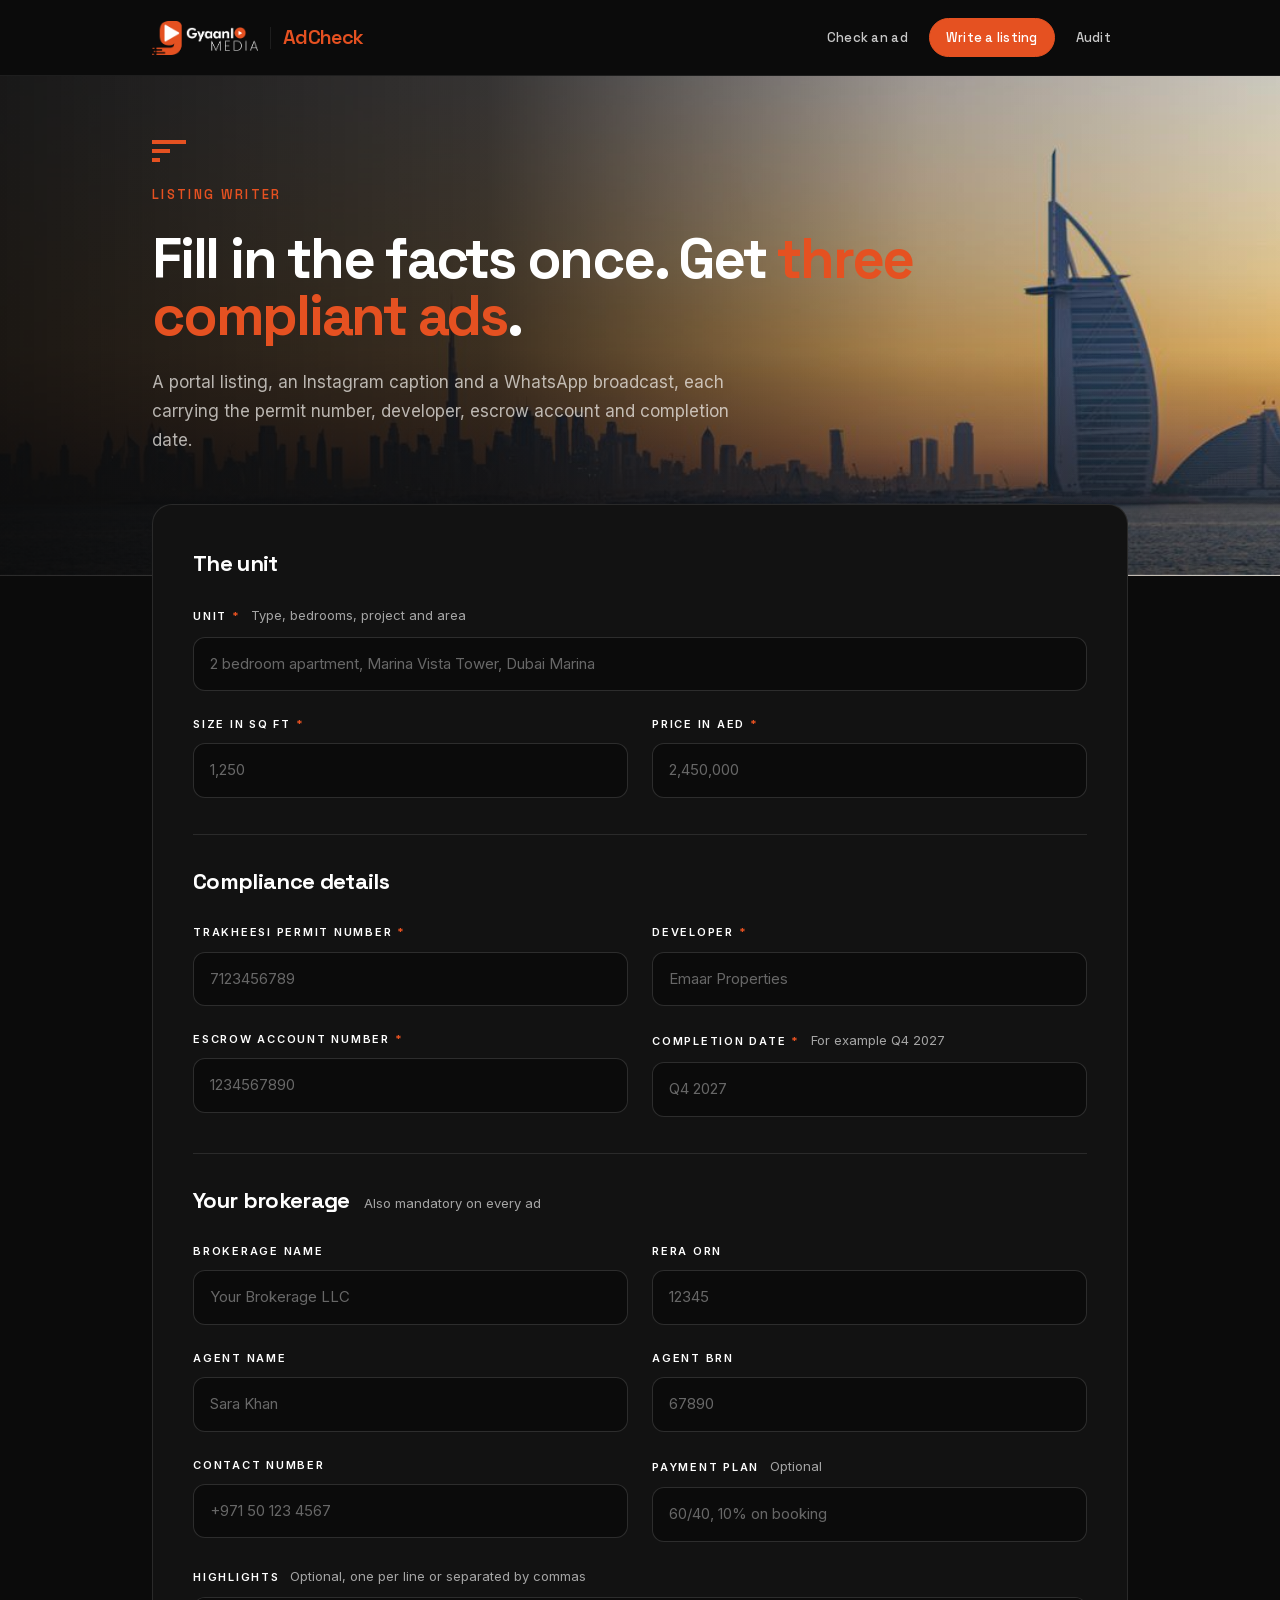
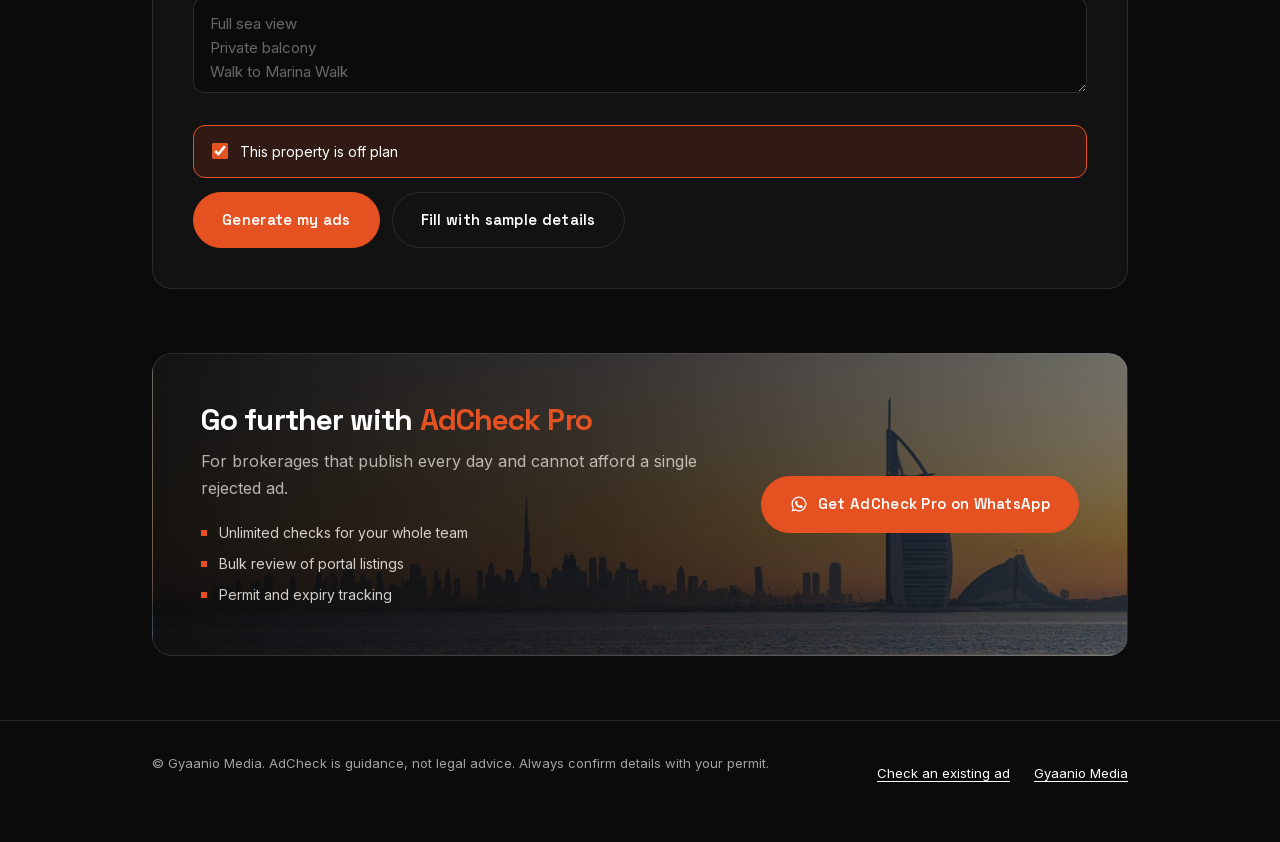
<file: write.html>
<!doctype html>
<html lang="en">
<head>
<meta charset="utf-8">
<meta name="viewport" content="width=device-width, initial-scale=1">
<title>Gyaanio AdCheck | Compliant Listing Writer</title>
<meta name="description" content="Enter your unit details once and get a compliant portal listing, Instagram caption and WhatsApp broadcast with every mandatory item included.">
<link rel="preload" href="assets/fonts/space-grotesk-latin.woff2" as="font" type="font/woff2" crossorigin>
<link rel="preload" href="assets/fonts/inter-latin.woff2" as="font" type="font/woff2" crossorigin>
<link rel="stylesheet" href="styles.css">
<link rel="icon" href="favicon.ico" sizes="48x48">
<link rel="icon" type="image/png" sizes="32x32" href="assets/icons/favicon-32.png">
<link rel="icon" type="image/png" sizes="96x96" href="assets/icons/favicon-96.png">
<link rel="apple-touch-icon" href="assets/icons/apple-touch-icon.png">
<link rel="manifest" href="site.webmanifest">
<meta name="theme-color" content="#0B0B0B">
<link rel="canonical" href="https://adcheck.gyaaniomedia.com/write.html">
<meta property="og:type" content="website">
<meta property="og:site_name" content="Gyaanio Media">
<meta property="og:title" content="Gyaanio AdCheck | Compliant Listing Writer">
<meta property="og:description" content="Enter your unit details once and get a compliant portal listing, Instagram caption and WhatsApp broadcast with every mandatory item included.">
<meta property="og:url" content="https://adcheck.gyaaniomedia.com/write.html">
<meta property="og:image" content="https://adcheck.gyaaniomedia.com/assets/og-image.png">
<meta property="og:image:width" content="1200">
<meta property="og:image:height" content="630">
<meta name="twitter:card" content="summary_large_image">
<meta name="twitter:title" content="Gyaanio AdCheck | Compliant Listing Writer">
<meta name="twitter:description" content="Enter your unit details once and get a compliant portal listing, Instagram caption and WhatsApp broadcast with every mandatory item included.">
<meta name="twitter:image" content="https://adcheck.gyaaniomedia.com/assets/og-image.png">
<link rel="preload" as="image" href="assets/dubai-skyline-1200.jpg">
</head>
<body>

<div class="topbar">
  <div class="wrap">
    <a class="brand" href="https://gyaaniomedia.com" title="Gyaanio Media home"><img src="assets/gyaanio-logo-white.png" alt="Gyaanio Media" class="brand-logo"><span class="brand-sep"></span><b>AdCheck</b></a>
    <nav class="nav" aria-label="Main">
      <a href="index.html">Check an ad</a>
      <a href="write.html" aria-current="page">Write a listing</a>
      <a href="audit.html">Audit</a>
    </nav>
  </div>
</div>

<header class="hero">
  <div class="wrap">
    <span class="eyebrow">Listing writer</span>
    <h1>Fill in the facts once. Get <em>three compliant ads</em>.</h1>
    <p class="lead">A portal listing, an Instagram caption and a WhatsApp broadcast, each carrying the permit number, developer, escrow account and completion date.</p>
  </div>
</header>

<main class="wrap">
  <form id="writeForm" class="card lift" novalidate>
    <div class="grid">
      <div class="group-title">The unit</div>
      <div class="full">
        <label class="field" for="unit">Unit <span class="req">*</span> <span class="hint">Type, bedrooms, project and area</span></label>
        <input type="text" id="unit" placeholder="2 bedroom apartment, Marina Vista Tower, Dubai Marina" required>
      </div>
      <div>
        <label class="field" for="size">Size in sq ft <span class="req">*</span></label>
        <input type="text" id="size" inputmode="decimal" placeholder="1,250" required>
      </div>
      <div>
        <label class="field" for="price">Price in AED <span class="req">*</span></label>
        <input type="text" id="price" inputmode="decimal" placeholder="2,450,000" required>
      </div>

      <div class="group-title">Compliance details</div>
      <div>
        <label class="field" for="permit">Trakheesi permit number <span class="req">*</span></label>
        <input type="text" id="permit" placeholder="7123456789" required>
      </div>
      <div>
        <label class="field" for="developer">Developer <span class="req">*</span></label>
        <input type="text" id="developer" placeholder="Emaar Properties" required>
      </div>
      <div>
        <label class="field" for="escrow">Escrow account number <span class="req">*</span></label>
        <input type="text" id="escrow" placeholder="1234567890" required>
      </div>
      <div>
        <label class="field" for="completion">Completion date <span class="req">*</span> <span class="hint">For example Q4 2027</span></label>
        <input type="text" id="completion" placeholder="Q4 2027" required>
      </div>

      <div class="group-title">Your brokerage <span class="hint" style="text-transform:none;letter-spacing:0;font-weight:400">Also mandatory on every ad</span></div>
      <div>
        <label class="field" for="brokerage">Brokerage name</label>
        <input type="text" id="brokerage" placeholder="Your Brokerage LLC">
      </div>
      <div>
        <label class="field" for="orn">RERA ORN</label>
        <input type="text" id="orn" placeholder="12345">
      </div>
      <div>
        <label class="field" for="agent">Agent name</label>
        <input type="text" id="agent" placeholder="Sara Khan">
      </div>
      <div>
        <label class="field" for="brn">Agent BRN</label>
        <input type="text" id="brn" placeholder="67890">
      </div>
      <div>
        <label class="field" for="phone">Contact number</label>
        <input type="text" id="phone" inputmode="tel" placeholder="+971 50 123 4567">
      </div>
      <div>
        <label class="field" for="plan">Payment plan <span class="hint">Optional</span></label>
        <input type="text" id="plan" placeholder="60/40, 10% on booking">
      </div>
      <div class="full">
        <label class="field" for="highlights">Highlights <span class="hint">Optional, one per line or separated by commas</span></label>
        <textarea id="highlights" style="min-height:96px" placeholder="Full sea view&#10;Private balcony&#10;Walk to Marina Walk"></textarea>
      </div>
    </div>

    <div class="checks" style="margin-bottom:8px">
      <label class="check"><input type="checkbox" id="offplan" checked> This property is off plan</label>
    </div>

    <div class="actions" style="margin-top:14px">
      <button type="submit" class="btn gold">Generate my ads</button>
      <button type="button" class="btn ghost" id="sampleBtn">Fill with sample details</button>
    </div>
    <div class="error" id="error" role="alert"></div>
  </form>

  <div id="results" class="hidden" aria-live="polite">
    <section class="block">
      <h2 class="section-title">Mandatory items</h2>
      <div class="card" style="padding:20px 22px">
        <p style="margin:0;font-size:15px">Every item below is written into all three versions.</p>
        <ul class="checklist" id="checklist"></ul>
      </div>
    </section>

    <section class="block">
      <div class="tabs" role="tablist">
        <button type="button" class="tab" role="tab" aria-selected="true" data-tab="portal">Portal listing</button>
        <button type="button" class="tab" role="tab" aria-selected="false" data-tab="insta">Instagram caption</button>
        <button type="button" class="tab" role="tab" aria-selected="false" data-tab="wa">WhatsApp broadcast</button>
      </div>

      <div class="output" data-panel="portal">
        <div class="head"><h3>Portal listing</h3><button type="button" class="btn small" data-copy="portal">Copy listing</button></div>
        <pre id="out_portal"></pre>
      </div>
      <div class="output hidden" data-panel="insta">
        <div class="head"><h3>Instagram caption</h3><button type="button" class="btn small" data-copy="insta">Copy caption</button></div>
        <pre id="out_insta"></pre>
        <div class="meta">Place the DLD QR code on the image or the first slide of the carousel.</div>
      </div>
      <div class="output hidden" data-panel="wa">
        <div class="head"><h3>WhatsApp broadcast</h3><button type="button" class="btn small" data-copy="wa">Copy broadcast</button></div>
        <pre id="out_wa"></pre>
        <div class="meta">Attach the property image carrying the DLD QR code with the broadcast.</div>
      </div>

      <div class="actions" style="margin-top:16px">
        <button type="button" class="btn" id="checkBtn">Run this listing through AdCheck</button>
      </div>
    </section>
  </div>

  <aside class="cta">
    <div>
      <h3>Go further with <span>AdCheck Pro</span></h3>
      <p>For brokerages that publish every day and cannot afford a single rejected ad.</p>
      <ul>
        <li>Unlimited checks for your whole team</li>
        <li>Bulk review of portal listings</li>
        <li>Permit and expiry tracking</li>
      </ul>
    </div>
    <a class="btn wa" target="_blank" rel="noopener" href="https://wa.me/971557341998?text=Hi%20Gyaanio%2C%20I%20would%20like%20to%20know%20more%20about%20AdCheck%20Pro.">
      <svg width="18" height="18" viewBox="0 0 24 24" aria-hidden="true"><path fill="currentColor" d="M12 2a10 10 0 0 0-8.6 15.1L2 22l5-1.3A10 10 0 1 0 12 2Zm0 18.2c-1.5 0-3-.4-4.3-1.2l-.3-.2-3 .8.8-2.9-.2-.3A8.2 8.2 0 1 1 12 20.2Zm4.5-6.1c-.2-.1-1.5-.7-1.7-.8-.2-.1-.4-.1-.6.1l-.8 1c-.1.2-.3.2-.5.1a6.7 6.7 0 0 1-3.3-2.9c-.2-.4.2-.4.7-1.3.1-.2 0-.3 0-.4l-.8-1.8c-.2-.5-.4-.4-.6-.4h-.5c-.2 0-.4.1-.7.3-.2.3-.9.9-.9 2.2s.9 2.5 1 2.7c.1.2 1.8 2.8 4.4 3.9 1.6.7 2.3.8 3.1.6.5-.1 1.5-.6 1.7-1.2.2-.6.2-1.1.2-1.2-.1-.1-.3-.2-.7-.4Z"/></svg>
      Get AdCheck Pro on WhatsApp
    </a>
  </aside>
</main>

<footer class="foot">
  <div class="wrap">
    <span>© Gyaanio Media. AdCheck is guidance, not legal advice. Always confirm details with your permit.</span>
    <span class="foot-links"><a href="index.html">Check an existing ad</a><a href="https://gyaaniomedia.com">Gyaanio Media</a></span>
  </div>
</footer>

<script>
(function () {
  var $ = function (id) { return document.getElementById(id); };
  var REQUIRED = [
    ["unit", "Unit"], ["size", "Size"], ["price", "Price"], ["permit", "Trakheesi permit number"],
    ["developer", "Developer"], ["escrow", "Escrow account number"], ["completion", "Completion date"]
  ];
  var OPTIONAL = ["brokerage", "orn", "agent", "brn", "phone", "plan", "highlights"];
  var out = {};

  function val(id) { return $(id).value.trim().replace(/\s*[\u2012-\u2015]\s*/g, ", ").replace(/([A-Za-z])-(?=[A-Za-z])/g, "$1 "); }
  function or(v, ph) { return v || "[" + ph + "]"; }
  function num(v) {
    var n = Number(String(v).replace(/[^0-9.]/g, ""));
    return n && isFinite(n) ? n.toLocaleString("en-US") : v;
  }
  function tag(s) { return "#" + s.replace(/[^A-Za-z0-9]/g, ""); }

  function read() {
    var d = {};
    REQUIRED.forEach(function (f) { d[f[0]] = val(f[0]); });
    OPTIONAL.forEach(function (k) { d[k] = val(k); });
    d.size = num(d.size);
    d.price = num(d.price);
    d.offplan = $("offplan").checked;
    d.list = d.highlights ? d.highlights.split(/\n|,/).map(function (s) { return s.trim(); }).filter(Boolean) : [];
    return d;
  }

  function brokerLine(d) {
    return "Listed by " + or(d.brokerage, "BROKERAGE NAME") + ", RERA ORN " + or(d.orn, "ORN") +
      ". Agent " + or(d.agent, "AGENT NAME") + ", BRN " + or(d.brn, "BRN") + ".";
  }

  function portal(d) {
    var L = [];
    L.push(d.unit + " | " + d.size + " sq ft | AED " + d.price);
    L.push("");
    L.push((d.offplan ? "Off plan " : "") + d.unit + " by " + d.developer + ", offering " + d.size +
      " sq ft of living space at AED " + d.price + "." +
      (d.offplan ? " Expected completion " + d.completion + "." : " Completion " + d.completion + "."));
    if (d.list.length) {
      L.push("");
      L.push("Highlights");
      d.list.forEach(function (h) { L.push("• " + h); });
    }
    L.push("");
    L.push("Key facts");
    L.push("• Unit: " + d.unit);
    L.push("• Built up area: " + d.size + " sq ft");
    L.push("• Price: AED " + d.price);
    if (d.plan) L.push("• Payment plan: " + d.plan);
    L.push("• Developer: " + d.developer);
    L.push("• Escrow account number: " + d.escrow);
    L.push("• " + (d.offplan ? "Expected completion" : "Completion") + ": " + d.completion);
    L.push("• Trakheesi permit number: " + d.permit);
    L.push("");
    L.push(brokerLine(d));
    L.push("Contact " + or(d.phone, "CONTACT NUMBER") + " to arrange a viewing.");
    L.push("Scan the DLD QR code on this listing to verify the permit.");
    return L.join("\n");
  }

  function insta(d) {
    var L = [];
    L.push((d.offplan ? "New launch. " : "") + d.unit);
    L.push("");
    L.push("Size: " + d.size + " sq ft");
    L.push("Price: AED " + d.price);
    if (d.plan) L.push("Payment plan: " + d.plan);
    L.push("Developer: " + d.developer);
    L.push((d.offplan ? "Expected completion " : "Completion ") + d.completion);
    if (d.list.length) {
      L.push("");
      d.list.slice(0, 4).forEach(function (h) { L.push("• " + h); });
    }
    L.push("");
    L.push("DM us or call " + or(d.phone, "CONTACT NUMBER") + " for the floor plan and a private viewing.");
    L.push("");
    L.push("Trakheesi permit " + d.permit + " | Escrow account " + d.escrow);
    L.push(brokerLine(d));
    L.push("Scan the DLD QR code on the post to verify.");
    L.push("");
    var tags = ["#DubaiRealEstate", "#DubaiProperty", tag(d.developer)];
    if (d.offplan) tags.push("#OffPlanDubai");
    var area = d.unit.split(",").pop().trim();
    if (area && area !== d.unit) tags.push(tag(area));
    L.push(tags.filter(function (t) { return t.length > 1; }).join(" "));
    return L.join("\n");
  }

  function whatsapp(d) {
    var L = [];
    L.push("*" + d.unit + "*");
    L.push("");
    L.push("Size: " + d.size + " sq ft");
    L.push("Price: AED " + d.price);
    if (d.plan) L.push("Payment plan: " + d.plan);
    L.push("Developer: " + d.developer);
    L.push((d.offplan ? "Expected completion: " : "Completion: ") + d.completion);
    L.push("Escrow account: " + d.escrow);
    L.push("Trakheesi permit: " + d.permit);
    if (d.list.length) {
      L.push("");
      d.list.slice(0, 3).forEach(function (h) { L.push("• " + h); });
    }
    L.push("");
    L.push("Reply YES for the brochure and floor plan, or call " + or(d.phone, "CONTACT NUMBER") + ".");
    L.push("");
    L.push("_" + brokerLine(d) + " DLD QR code in the attached image._");
    L.push("Reply STOP to stop receiving these updates.");
    return L.join("\n");
  }

  function checklist(d) {
    var items = [
      ["Trakheesi permit number", !!d.permit],
      ["DLD QR code reminder", true],
      ["Price in AED", !!d.price],
      ["Size in sq ft", !!d.size],
      ["Developer name", !!d.developer],
      ["Escrow account number", !!d.escrow],
      ["Completion date", !!d.completion],
      ["Brokerage name and ORN", !!(d.brokerage && d.orn)],
      ["Agent name and BRN", !!(d.agent && d.brn)],
      ["Contact number", !!d.phone]
    ];
    $("checklist").innerHTML = items.map(function (i) {
      return '<li class="' + (i[1] ? "ok" : "no") + '"><span class="dot">' + (i[1] ? "✓" : "!") + "</span>" +
        i[0] + (i[1] ? "" : " <span class=\"hint\">add it, a placeholder is shown</span>") + "</li>";
    }).join("");
  }

  function esc(s) { return s.replace(/[&<>]/g, function (c) { return { "&": "&amp;", "<": "&lt;", ">": "&gt;" }[c]; }); }
  function show(id, text) { $(id).innerHTML = esc(text).replace(/\[([^\]]+)\]/g, '<mark class="ph">[$1]</mark>'); }

  $("writeForm").addEventListener("submit", function (e) {
    e.preventDefault();
    var missing = REQUIRED.filter(function (f) { return !val(f[0]); });
    var err = $("error");
    if (missing.length) {
      err.textContent = "Please add: " + missing.map(function (f) { return f[1]; }).join(", ") + ".";
      err.classList.add("show");
      $(missing[0][0]).focus();
      return;
    }
    err.classList.remove("show");
    var d = read();
    out = { portal: portal(d), insta: insta(d), wa: whatsapp(d), offplan: d.offplan };
    show("out_portal", out.portal);
    show("out_insta", out.insta);
    show("out_wa", out.wa);
    checklist(d);
    $("results").classList.remove("hidden");
    $("results").scrollIntoView({ behavior: "smooth", block: "start" });
  });

  document.querySelectorAll(".tab").forEach(function (t) {
    t.addEventListener("click", function () {
      document.querySelectorAll(".tab").forEach(function (x) { x.setAttribute("aria-selected", x === t ? "true" : "false"); });
      document.querySelectorAll("[data-panel]").forEach(function (p) {
        p.classList.toggle("hidden", p.getAttribute("data-panel") !== t.getAttribute("data-tab"));
      });
    });
  });

  document.querySelectorAll("[data-copy]").forEach(function (b) {
    var label = b.textContent;
    b.addEventListener("click", function () {
      var text = out[b.getAttribute("data-copy")] || "";
      function done() { b.textContent = "Copied"; setTimeout(function () { b.textContent = label; }, 1800); }
      if (navigator.clipboard && window.isSecureContext) navigator.clipboard.writeText(text).then(done, fb); else fb();
      function fb() {
        var ta = document.createElement("textarea");
        ta.value = text; ta.style.position = "fixed"; ta.style.opacity = "0";
        document.body.appendChild(ta); ta.select();
        try { document.execCommand("copy"); done(); } catch (e) {}
        document.body.removeChild(ta);
      }
    });
  });

  $("checkBtn").addEventListener("click", function () {
    var active = document.querySelector('.tab[aria-selected="true"]').getAttribute("data-tab");
    try { sessionStorage.setItem("adcheck_prefill", JSON.stringify({ ad: out[active], offplan: out.offplan })); } catch (e) {}
    location.href = "index.html";
  });

  $("sampleBtn").addEventListener("click", function () {
    var s = {
      unit: "2 bedroom apartment, Marina Vista Tower, Dubai Marina", size: "1250", price: "2450000",
      permit: "7123456789", developer: "Emaar Properties", escrow: "1234567890", completion: "Q4 2027",
      brokerage: "Your Brokerage LLC", orn: "12345", agent: "Sara Khan", brn: "67890",
      phone: "+971 50 123 4567", plan: "60/40, 10% on booking",
      highlights: "Full sea view\nPrivate balcony\nWalk to Marina Walk"
    };
    Object.keys(s).forEach(function (k) { $(k).value = s[k]; });
    $("offplan").checked = true;
  });
})();
</script>
</body>
</html>
</file>
<file: styles.css>
@font-face{font-family:'Space Grotesk';font-style:normal;font-weight:300 700;font-display:swap;src:url(assets/fonts/space-grotesk-latin.woff2) format('woff2');unicode-range:U+0000-00FF,U+0131,U+0152-0153,U+02BB-02BC,U+02C6,U+02DA,U+02DC,U+0304,U+0308,U+0329,U+2000-206F,U+20AC,U+2122,U+2191,U+2193,U+2212,U+2215,U+FEFF,U+FFFD}
@font-face{font-family:'Inter';font-style:normal;font-weight:100 900;font-display:swap;src:url(assets/fonts/inter-latin.woff2) format('woff2');unicode-range:U+0000-00FF,U+0131,U+0152-0153,U+02BB-02BC,U+02C6,U+02DA,U+02DC,U+0304,U+0308,U+0329,U+2000-206F,U+20AC,U+2122,U+2191,U+2193,U+2212,U+2215,U+FEFF,U+FFFD}
:root {
  /* Gyaanio Media website theme (gyaaniomedia.com): black ground, charcoal cards,
     white type, orange as the only accent, Space Grotesk headlines, Inter body,
     rounded 20px cards, pill buttons. */
  --black: #0B0B0B;
  --coal: #121212;
  --ground: #0B0B0B;
  --surface: #121212;
  --surface-2: #1A1A1A;
  --field: #0B0B0B;
  --ink: #FFFFFF;
  --orange: #E55121;
  --orange-deep: #F0733F;
  --orange-tint: rgba(229,81,33,0.14);
  --stone: #FFFFFF;
  --white: #FFFFFF;
  --line: rgba(255,255,255,0.10);
  --line-strong: rgba(255,255,255,0.22);
  --line-dark: rgba(255,255,255,0.08);
  --muted: rgba(255,255,255,0.62);
  --muted-2: rgba(255,255,255,0.28);
  --body: rgba(255,255,255,0.82);

  --gold: var(--orange);
  --gold-soft: var(--orange-deep);
  --cream: #161616;

  --pass: var(--ink);
  --pass-bg: var(--surface-2);
  --warn: var(--orange-deep);
  --warn-bg: var(--orange-tint);
  --fail: var(--orange);
  --fail-bg: var(--orange-tint);

  --radius: 20px;
  --r-field: 12px;
  --serif: "Space Grotesk", ui-sans-serif, system-ui, "Helvetica Neue", Arial, sans-serif;
  --sans: "Inter", ui-sans-serif, system-ui, "Helvetica Neue", Arial, sans-serif;

  --s1: 4px; --s2: 8px; --s3: 12px; --s4: 16px; --s5: 24px; --s6: 32px; --s7: 48px; --s8: 64px; --s9: 96px;
}

* { box-sizing: border-box; }
html, body { margin: 0; padding: 0; }

body {
  background: var(--ground);
  color: var(--ink);
  font-family: var(--sans);
  font-size: 16px;
  line-height: 1.65;
  -webkit-font-smoothing: antialiased;
  text-rendering: optimizeLegibility;
}

a { color: inherit; }
::selection { background: var(--orange); color: var(--white); }

.wrap {
  max-width: 1040px;
  margin: 0 auto;
  padding-left: 32px;
  padding-right: 32px;
}

/* Top bar */
.topbar {
  background: var(--black);
  color: var(--stone);
  border-bottom: 1px solid var(--line-dark);
}
.topbar .wrap {
  display: flex;
  align-items: center;
  justify-content: space-between;
  gap: var(--s4);
  padding-top: 18px;
  padding-bottom: 18px;
}
.brand {
  display: flex;
  align-items: center;
  gap: 12px;
  text-decoration: none;
  font-family: var(--serif);
  font-size: 20px;
  letter-spacing: 0.02em;
}
.brand b { color: var(--orange); font-weight: 600; }
.brand-logo { height: 34px; width: auto; display: block; }
.brand-sep { width: 1px; height: 22px; background: var(--line-dark); }

.nav { display: flex; gap: 4px; flex-wrap: nowrap; }
.nav a {
  text-decoration: none;
  font-size: 13px;
  font-weight: 500;
  letter-spacing: 0.02em;
  padding: 8px 16px;
  border-radius: 999px;
  border: 1px solid transparent;
  color: rgba(243, 240, 235, 0.72);
  transition: color 0.15s, border-color 0.15s, background 0.15s;
}
.nav a:hover { color: var(--stone); border-color: var(--line-dark); }
.nav a[aria-current="page"] { color: var(--white); background: var(--orange); border-color: var(--orange); }

/* Hero */
.hero {
  background-color: var(--black);
  background-image:
    linear-gradient(90deg, rgba(11,11,11,0.92) 0%, rgba(11,11,11,0.78) 38%, rgba(11,11,11,0.30) 72%, rgba(11,11,11,0.12) 100%),
    linear-gradient(0deg, rgba(11,11,11,0.60) 0%, rgba(11,11,11,0) 45%),
    image-set(url("assets/dubai-skyline-1200.jpg") 1x, url("assets/dubai-skyline.jpg") 2x);
  background-size: cover;
  background-position: center 30%;
  color: var(--stone);
  padding: var(--s8) 0 120px;
  border-bottom: 1px solid var(--line-dark);
}
.eyebrow {
  display: inline-flex;
  align-items: center;
  gap: 12px;
  font-size: 11px;
  font-weight: 600;
  letter-spacing: 0.22em;
  text-transform: uppercase;
  color: var(--orange);
  margin-bottom: var(--s5);
}
.hero .eyebrow::before { content: ""; width: 32px; height: 1px; background: var(--orange); }
.hero h1 {
  font-family: var(--serif);
  font-weight: 600;
  font-size: clamp(34px, 5vw, 56px);
  line-height: 1.08;
  letter-spacing: -0.01em;
  margin: 0 0 var(--s5);
  max-width: 780px;
}
.hero h1 em { color: var(--orange); font-style: normal; font-weight: 700; }
.hero p.lead {
  font-size: 17px;
  line-height: 1.7;
  color: rgba(243, 240, 235, 0.72);
  max-width: 620px;
  margin: 0;
  font-weight: 400;
}

/* Cards */
.card {
  background: var(--surface);
  border: 1px solid var(--line);
  border-radius: var(--radius);
  padding: 40px;
}
.lift { margin-top: -72px; position: relative; z-index: 1; }

label.field, span.field {
  display: block;
  font-size: 11px;
  font-weight: 600;
  letter-spacing: 0.16em;
  text-transform: uppercase;
  color: var(--ink);
  margin-bottom: 10px;
}
label.field .hint, span.field .hint { text-transform: none; letter-spacing: 0; margin-left: 6px; }
.hint { font-size: 13px; color: var(--muted); font-weight: 400; }

textarea, input[type="text"], input[type="number"], input[type="date"], select {
  width: 100%;
  font: inherit;
  font-size: 15px;
  color: var(--ink);
  background: var(--field);
  border: 1px solid rgba(255,255,255,0.14);
  border-radius: var(--r-field);
  padding: 14px 16px;
  transition: border-color 0.15s, background 0.15s;
}
textarea { min-height: 200px; resize: vertical; line-height: 1.6; }
textarea:focus, input:focus, select:focus {
  outline: none;
  border-color: var(--orange);
  background: var(--field);
}
::placeholder { color: rgba(255,255,255,0.38); }

.checks { display: flex; flex-wrap: wrap; gap: var(--s3); margin: var(--s5) 0 var(--s6); }
.check {
  display: flex;
  align-items: center;
  gap: 12px;
  padding: 14px 18px;
  border: 1px solid var(--line);
  border-radius: var(--r-field);
  background: var(--field);
  cursor: pointer;
  font-size: 14px;
  flex: 1 1 240px;
  transition: border-color 0.15s, background 0.15s;
}
.check:hover { border-color: var(--ink); }
.check input { width: 16px; height: 16px; accent-color: var(--orange); margin: 0; }
.check:has(input:checked) { border-color: var(--orange); background: var(--orange-tint); }

.actions { display: flex; flex-wrap: wrap; gap: var(--s3); align-items: center; }

/* Buttons */
.btn {
  display: inline-flex;
  align-items: center;
  justify-content: center;
  gap: 10px;
  font: inherit;
  font-weight: 600;
  font-size: 14px;
  letter-spacing: 0.02em;
  padding: 14px 26px;
  border-radius: 999px;
  border: 1px solid rgba(255,255,255,0.4);
  background: transparent;
  color: var(--white);
  cursor: pointer;
  text-decoration: none;
  transition: background 0.15s, color 0.15s, border-color 0.15s;
}
.btn:hover { background: var(--white); color: var(--black); border-color: var(--white); }
.btn:active { transform: translateY(1px); }
.btn[disabled] { opacity: 0.5; cursor: progress; }
.btn.gold, .btn.primary { background: var(--orange); border-color: var(--orange); color: var(--white); }
.btn.gold:hover, .btn.primary:hover { background: var(--white); border-color: var(--white); color: var(--black); }
.btn.ghost { background: transparent; color: var(--ink); border-color: var(--line); }
.btn.ghost:hover { border-color: var(--white); background: var(--white); color: var(--black); }
.btn.small { padding: 9px 16px; font-size: 13px; }
.btn svg { flex: none; }

.spinner {
  width: 14px; height: 14px;
  border: 2px solid rgba(255, 255, 255, 0.35);
  border-top-color: var(--white);
  border-radius: 50%;
  animation: spin 0.8s linear infinite;
  display: none;
}
.btn.loading .spinner { display: inline-block; }
.btn.ghost .spinner, .btn.dark .spinner { border-color: rgba(17,17,17,0.2); border-top-color: var(--orange); }
@keyframes spin { to { transform: rotate(360deg); } }

.error {
  margin-top: var(--s4);
  padding: 14px 18px;
  border: 1px solid var(--orange);
  border-left-width: 3px;
  background: var(--orange-tint);
  color: var(--orange-deep);
  font-size: 14px;
  display: none;
}
.error.show { display: block; }

/* Results */
section.block { margin-top: var(--s7); }
.section-title {
  font-family: var(--serif);
  font-weight: 600;
  font-size: 28px;
  line-height: 1.2;
  margin: 0 0 var(--s5);
  color: var(--ink);
}
.section-head {
  display: flex;
  justify-content: space-between;
  align-items: flex-end;
  gap: var(--s4);
  flex-wrap: wrap;
  padding-bottom: var(--s4);
  margin-bottom: var(--s5);
  border-bottom: 1px solid var(--line);
}
.section-head .section-title { margin: 0; }
.section-head .kicker { font-size: 11px; font-weight: 600; letter-spacing: 0.18em; text-transform: uppercase; color: var(--muted); }

.report-bar {
  display: flex;
  justify-content: space-between;
  align-items: center;
  gap: var(--s4);
  flex-wrap: wrap;
  padding: var(--s5) 0;
  border-bottom: 1px solid var(--line);
}
.report-bar .eyebrow { margin: 0 0 4px; }
.report-bar h2 { font-family: var(--serif); font-weight: 600; font-size: 30px; line-height: 1.15; margin: 0; }
.report-bar .date { font-size: 13px; color: var(--muted); }

/* Verdict: a statement panel */
.verdict {
  display: grid;
  grid-template-columns: 220px 1fr;
  background: var(--black);
  color: var(--stone);
  border: 1px solid var(--line);
  border-radius: var(--radius);
  overflow: hidden;
}
.verdict .score-col {
  padding: 32px;
  border-right: 1px solid var(--line-dark);
  display: flex;
  flex-direction: column;
  justify-content: center;
}
.verdict .score-col .k { font-size: 10px; font-weight: 600; letter-spacing: 0.22em; text-transform: uppercase; color: var(--orange); }
.score {
  font-family: var(--serif);
  font-weight: 600;
  font-size: 64px;
  line-height: 1;
  margin-top: 10px;
  color: var(--white);
  font-variant-numeric: lining-nums;
}
.score small { font-family: var(--sans); font-size: 14px; color: rgba(243,240,235,0.5); font-weight: 400; margin-left: 4px; }
.verdict .text-col { padding: 32px 36px; background: var(--coal); }
.verdict h3 {
  margin: 0 0 12px;
  font-family: var(--serif);
  font-weight: 600;
  font-size: 28px;
  line-height: 1.2;
  display: flex;
  gap: 14px;
  align-items: center;
  flex-wrap: wrap;
}
.verdict p { margin: 0; color: rgba(243, 240, 235, 0.78); font-size: 15px; line-height: 1.7; max-width: 620px; }

/* Status labels: square, orange only */
.pill {
  display: inline-flex;
  align-items: center;
  font-family: var(--sans);
  font-size: 10.5px;
  font-weight: 600;
  letter-spacing: 0.14em;
  text-transform: uppercase;
  padding: 5px 10px 4px;
  border-radius: 999px;
  border: 1px solid transparent;
  white-space: nowrap;
  line-height: 1.3;
}
.pill.pass { background: transparent; color: var(--ink); border-color: var(--ink); }
.pill.warn, .pill.fix { background: var(--orange-tint); color: var(--orange-deep); border-color: var(--orange-tint); }
.pill.fail { background: var(--orange); color: var(--white); border-color: var(--orange); }
.pill.err { background: var(--surface-2); color: var(--muted); border-color: var(--line); }
.verdict .pill.pass { color: var(--stone); border-color: var(--stone); }

.tally { display: flex; gap: 28px; flex-wrap: wrap; margin-top: 22px; padding-top: 18px; border-top: 1px solid var(--line-dark); }
.tally .t { display: flex; align-items: baseline; gap: 8px; font-size: 11px; font-weight: 600; letter-spacing: 0.16em; text-transform: uppercase; color: rgba(243,240,235,0.6); }
.tally .t b { font-family: var(--serif); font-size: 22px; letter-spacing: 0; color: var(--white); font-weight: 600; }
.tally .t.fail b { color: var(--orange); }

/* Rules: a ledger */
.rules {
  list-style: none;
  margin: 0;
  padding: 0;
  background: var(--surface);
  border: 1px solid var(--line);
  border-radius: var(--radius);
  overflow: hidden;
  counter-reset: rule;
}
.rule {
  display: grid;
  grid-template-columns: 56px 1fr auto;
  gap: 0 20px;
  padding: 26px 28px;
  border-top: 1px solid var(--line);
  counter-increment: rule;
}
.rule:first-child { border-top: 0; }
.rule::before {
  content: counter(rule, decimal-leading-zero);
  font-family: var(--serif);
  font-size: 22px;
  font-weight: 600;
  line-height: 1.1;
  color: var(--muted-2);
}
.rule.fail::before, .rule.warn::before { color: var(--orange); }
.rule header { display: contents; }
.rule h4 { margin: 0; font-size: 16px; font-weight: 600; line-height: 1.4; color: var(--ink); grid-column: 2; }
.rule header .pill { grid-column: 3; grid-row: 1; align-self: start; }
.rule p { grid-column: 2 / 4; margin: 8px 0 0; font-size: 15px; line-height: 1.7; color: var(--body); }
.rule .fix {
  grid-column: 2 / 4;
  margin-top: 14px;
  padding: 12px 0 0;
  border-top: 1px solid var(--line);
  font-size: 14px;
  line-height: 1.65;
  color: var(--body);
}
.rule .fix b { color: var(--orange-deep); font-weight: 600; font-size: 10.5px; letter-spacing: 0.16em; text-transform: uppercase; margin-right: 8px; }

/* Output panels */
.output {
  position: relative;
  background: var(--surface);
  border: 1px solid var(--line);
  border-radius: var(--radius);
  padding: 32px;
}
.output .head { display: flex; justify-content: space-between; align-items: center; gap: var(--s3); margin-bottom: var(--s5); flex-wrap: wrap; }
.output h3 { margin: 0; font-family: var(--serif); font-weight: 600; font-size: 24px; }
.output pre {
  margin: 0;
  white-space: pre-wrap;
  word-wrap: break-word;
  font-family: var(--sans);
  font-size: 15px;
  line-height: 1.75;
  background: var(--field);
  color: var(--body);
  border-left: 2px solid var(--orange);
  border-radius: var(--r-field);
  padding: 22px 26px;
}
.output .meta { font-size: 12px; color: var(--muted); margin-top: 12px; }
mark.ph { background: var(--orange-tint); color: var(--orange-deep); font-weight: 600; padding: 0 3px; border-radius: 0; }

.source-note { margin: 14px 0 0; font-size: 13px; color: rgba(243, 240, 235, 0.65); border-left: 2px solid var(--orange); padding-left: 12px; }

/* CTA */
.cta {
  margin: var(--s8) 0 0;
  background-color: var(--black);
  background-image:
    linear-gradient(90deg, rgba(11,11,11,0.95) 0%, rgba(11,11,11,0.80) 45%, rgba(11,11,11,0.55) 100%),
    image-set(url("assets/dubai-skyline-1200.jpg") 1x, url("assets/dubai-skyline.jpg") 2x);
  background-size: cover;
  background-position: center 62%;
  color: var(--stone);
  border-radius: var(--radius);
  padding: 48px;
  display: grid;
  grid-template-columns: 1fr auto;
  gap: 32px;
  align-items: center;
  border: 1px solid var(--line);
}
.cta h3 { font-family: var(--serif); font-weight: 600; font-size: 30px; line-height: 1.2; margin: 0 0 10px; }
.cta h3 span { color: var(--orange); font-style: normal; }
.cta p { margin: 0; color: rgba(243, 240, 235, 0.72); max-width: 520px; }
.cta ul { margin: 20px 0 0; padding: 0; list-style: none; display: grid; gap: 8px; font-size: 14px; color: rgba(243,240,235,0.85); }
.cta li { display: flex; align-items: center; gap: 12px; }
.cta li::before { content: ""; width: 6px; height: 6px; background: var(--orange); flex: none; }
.wa { background: var(--orange); border-color: var(--orange); color: var(--white); }
.wa:hover { background: var(--white); border-color: var(--white); color: var(--black); }

footer.foot {
  margin-top: var(--s8);
  padding: 32px 0 48px;
  border-top: 1px solid var(--line);
  font-size: 13px;
  color: var(--muted);
}
footer.foot .wrap { display: flex; justify-content: space-between; gap: var(--s3); flex-wrap: wrap; }
footer.foot a { color: var(--ink); text-underline-offset: 3px; }
footer.foot a:hover { color: var(--orange); }

.hidden { display: none !important; }

/* Form grid (write page) */
.grid { display: grid; grid-template-columns: repeat(2, minmax(0, 1fr)); gap: 24px 24px; }
.grid .full { grid-column: 1 / -1; }
.group-title {
  grid-column: 1 / -1;
  display: flex;
  align-items: baseline;
  gap: 14px;
  font-family: var(--serif);
  font-size: 22px;
  font-weight: 700;
  color: var(--ink);
  margin-top: 12px;
  padding-top: 28px;
  border-top: 1px solid var(--line);
}
.group-title:first-child { border-top: 0; padding-top: 0; margin-top: 0; }
.group-title .hint { font-family: var(--sans); }
.req { color: var(--orange); }

.tabs { display: flex; gap: 6px; flex-wrap: wrap; margin-bottom: var(--s5); }
.tab {
  font: inherit; font-size: 13px; font-weight: 600;
  padding: 10px 18px; border-radius: 999px;
  border: 1px solid var(--line-strong); background: transparent; cursor: pointer; color: var(--ink);
  transition: border-color 0.15s;
}
.tab:hover { border-color: var(--ink); }
.tab[aria-selected="true"] { background: var(--white); color: var(--black); border-color: var(--white); }

.checklist { list-style: none; padding: 0; margin: 18px 0 0; display: grid; grid-template-columns: repeat(2, minmax(0,1fr)); gap: 0 32px; font-size: 14px; }
.checklist li { display: flex; gap: 12px; align-items: center; padding: 10px 0; border-bottom: 1px solid var(--line); }
.checklist .dot { width: 18px; height: 18px; display: grid; place-items: center; font-size: 10px; font-weight: 700; flex: none; border: 1px solid var(--ink); }
.checklist .ok .dot { background: var(--ink); color: var(--black); }
.checklist .no .dot { background: var(--orange-tint); color: var(--orange-deep); border-color: var(--orange); }

@media (max-width: 860px) {
  .verdict { grid-template-columns: 1fr; }
  .verdict .score-col { border-right: 0; border-bottom: 1px solid var(--line-dark); padding: 26px 24px; flex-direction: row; align-items: baseline; justify-content: space-between; }
  .verdict .score-col .score { margin-top: 0; font-size: 52px; }
  .verdict .text-col { padding: 26px 24px; }
}

@media (max-width: 720px) {
  .wrap { padding-left: 16px; padding-right: 16px; }
  .hero { padding: 44px 0 100px; }
  .card { padding: 24px 20px; }
  .lift { margin-top: -64px; }
  .verdict h3 { font-size: 24px; }
  .rule { grid-template-columns: 1fr auto; padding: 22px 20px; }
  .rule::before { grid-column: 1 / -1; font-size: 18px; margin-bottom: 6px; }
  .rule h4 { grid-column: 1; }
  .rule header .pill { grid-column: 2; grid-row: 2; }
  .rule p, .rule .fix { grid-column: 1 / -1; }
  .output { padding: 22px 18px; }
  .output pre { padding: 18px; }
  .cta { grid-template-columns: 1fr; padding: 32px 22px; }
  .cta h3 { font-size: 26px; }
  .grid { grid-template-columns: 1fr; }
  .checklist { grid-template-columns: 1fr; }
  .brand { font-size: 18px; }
  .nav a { padding: 6px 11px; font-size: 12px; white-space: nowrap; }
  .topbar .wrap { gap: 8px; }
  .report-bar h2 { font-size: 26px; }
  .section-title { font-size: 24px; }
}

@media (max-width: 480px) {
  .topbar .wrap { flex-wrap: wrap; row-gap: 12px; }
  .nav { width: 100%; }
  .brand-logo { height: 28px; }
  .report-bar .btn { width: 100%; }
}

.broker-row { margin: 0 0 var(--s6); max-width: 520px; }

@media (max-width: 720px) {
  .hero { background-image:
    linear-gradient(180deg, rgba(11,11,11,0.62) 0%, rgba(11,11,11,0.80) 55%, rgba(11,11,11,0.95) 100%),
    url("assets/dubai-skyline-1200.jpg"); background-position: 62% center; }
  .cta { background-image:
    linear-gradient(180deg, rgba(11,11,11,0.90) 0%, rgba(11,11,11,0.95) 100%),
    url("assets/dubai-skyline-1200.jpg"); }
}

.site-footer a, footer a { display: inline-block; padding: 10px 0; }
@media (max-width: 720px) { .nav a { min-height: 40px; display: inline-flex; align-items: center; } }

.consult { margin: var(--s7, 48px) 0 0; padding: 36px 40px; background: var(--surface); border: 1px solid var(--line); border-radius: var(--radius); display: flex; align-items: center; justify-content: space-between; gap: 28px; }
.consult h3 { font-family: var(--serif); font-size: 24px; line-height: 1.25; margin: 6px 0 8px; color: var(--ink, #111); }
.consult p { margin: 0; color: var(--muted, #6B6864); max-width: 560px; }
.consult .btn { flex: none; }
#report ~ .consult { max-width: 860px; margin-left: auto; margin-right: auto; }
footer.foot .foot-links { display: inline-flex; gap: 24px; flex-wrap: wrap; }
@media (max-width: 720px) { .consult { flex-direction: column; align-items: flex-start; padding: 24px; } .consult h3 { font-size: 21px; } }

/* Website theme details */
h1, h2, h3, h4, .section-title, .group-title, .score, .brand, .tally .t b, .rule::before { letter-spacing: -0.03em; }
.hero h1, .section-title, .report-bar h2, .verdict h3, .cta h3, .output h3, .consult h3, .score, .group-title { font-weight: 700; }
.hero h1 { line-height: 1.02; letter-spacing: -0.04em; }
.eyebrow { font-family: var(--serif); font-size: 13px; letter-spacing: 0.18em; }
.hero .eyebrow { display: flex; flex-direction: column; align-items: flex-start; gap: 22px; }
.hero .eyebrow::before {
  width: 34px; height: 22px;
  background:
    linear-gradient(var(--orange), var(--orange)) 0 0 / 34px 4px no-repeat,
    linear-gradient(var(--orange), var(--orange)) 0 9px / 18px 4px no-repeat,
    linear-gradient(var(--orange), var(--orange)) 0 18px / 8px 4px no-repeat;
}
.btn, .tab, .nav a { font-family: var(--serif); }
.btn { font-size: 15px; padding: 15px 28px; }
.card { box-shadow: none; }
.rule h4 { font-family: var(--serif); font-size: 17px; }
.topbar { background: rgba(11,11,11,0.92); }
.nav a { color: rgba(255,255,255,0.78); }
.nav a:hover { color: var(--white); border-color: transparent; }
.check:hover { border-color: var(--line-strong); }
.consult .eyebrow { margin-bottom: 4px; }
footer.foot { margin-top: var(--s8); }
mark.ph { border-radius: 4px; }
::selection { background: var(--orange); color: var(--white); }
</file>
